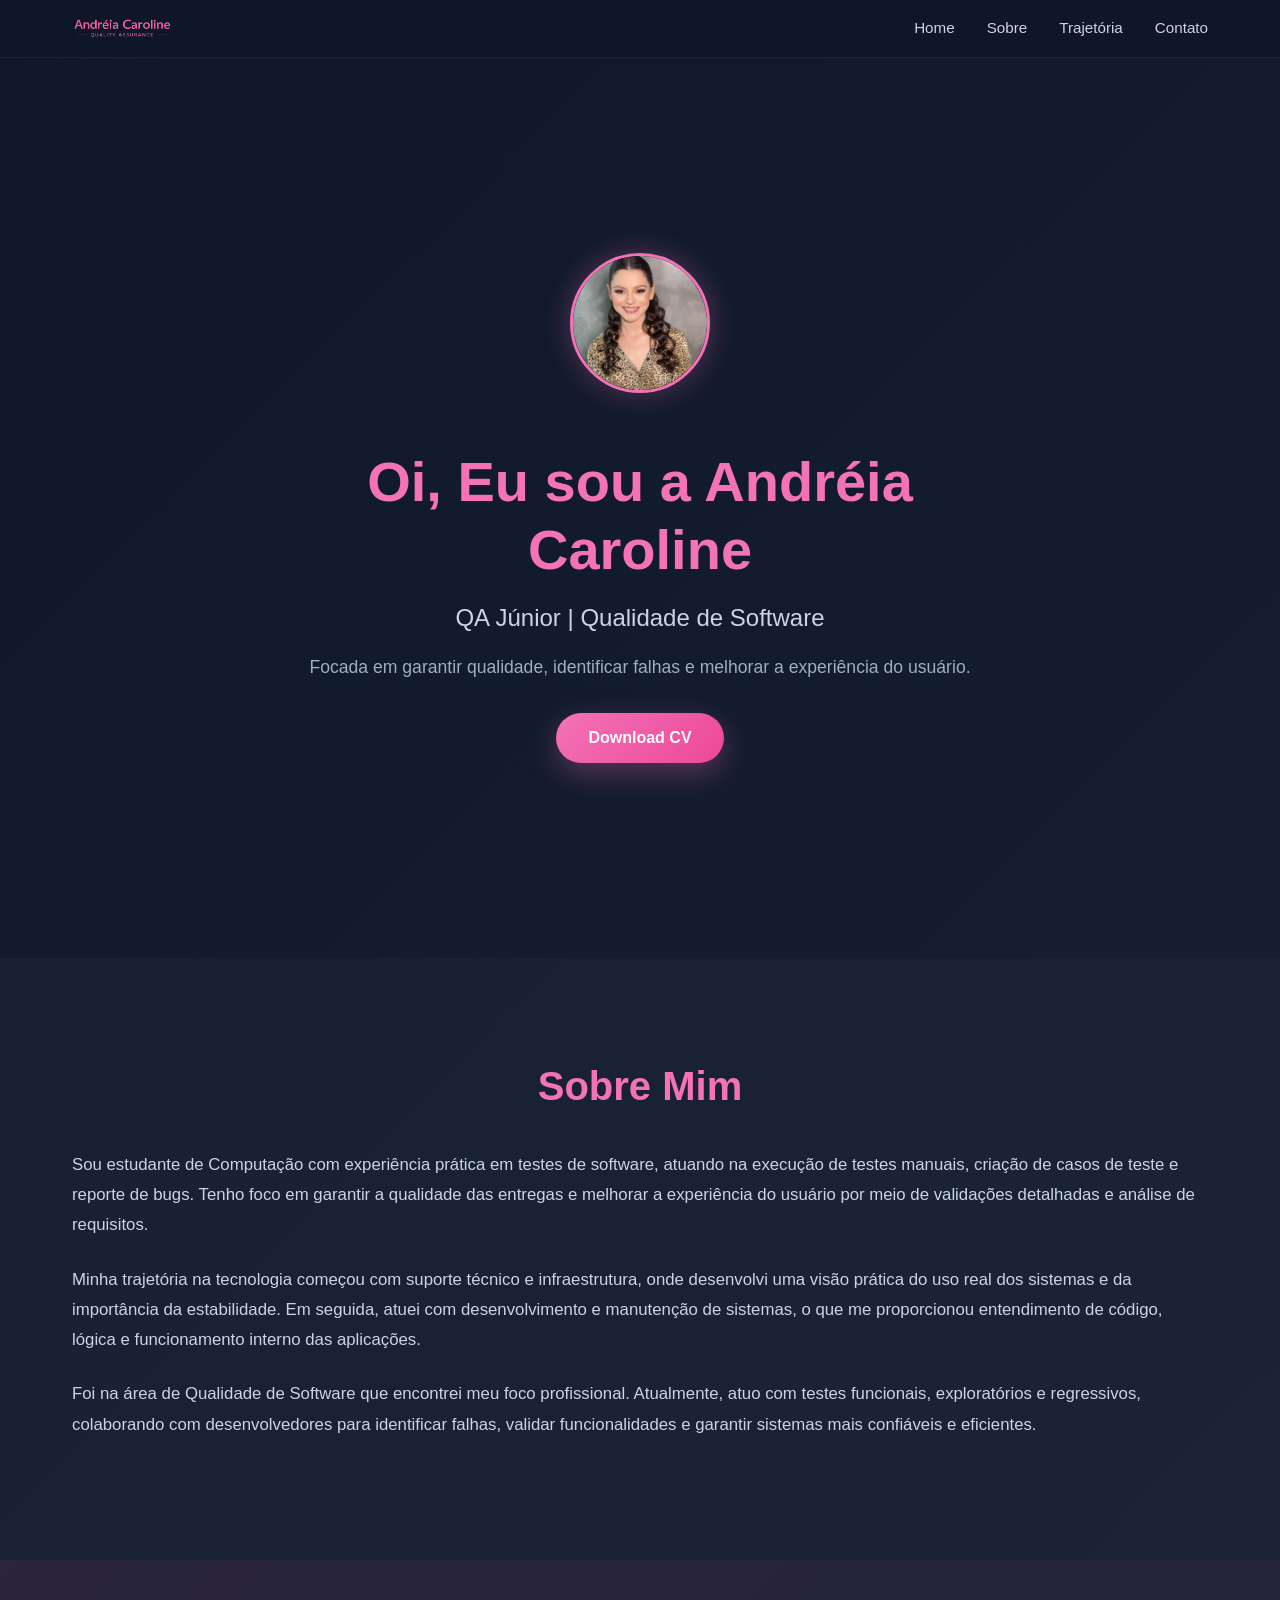
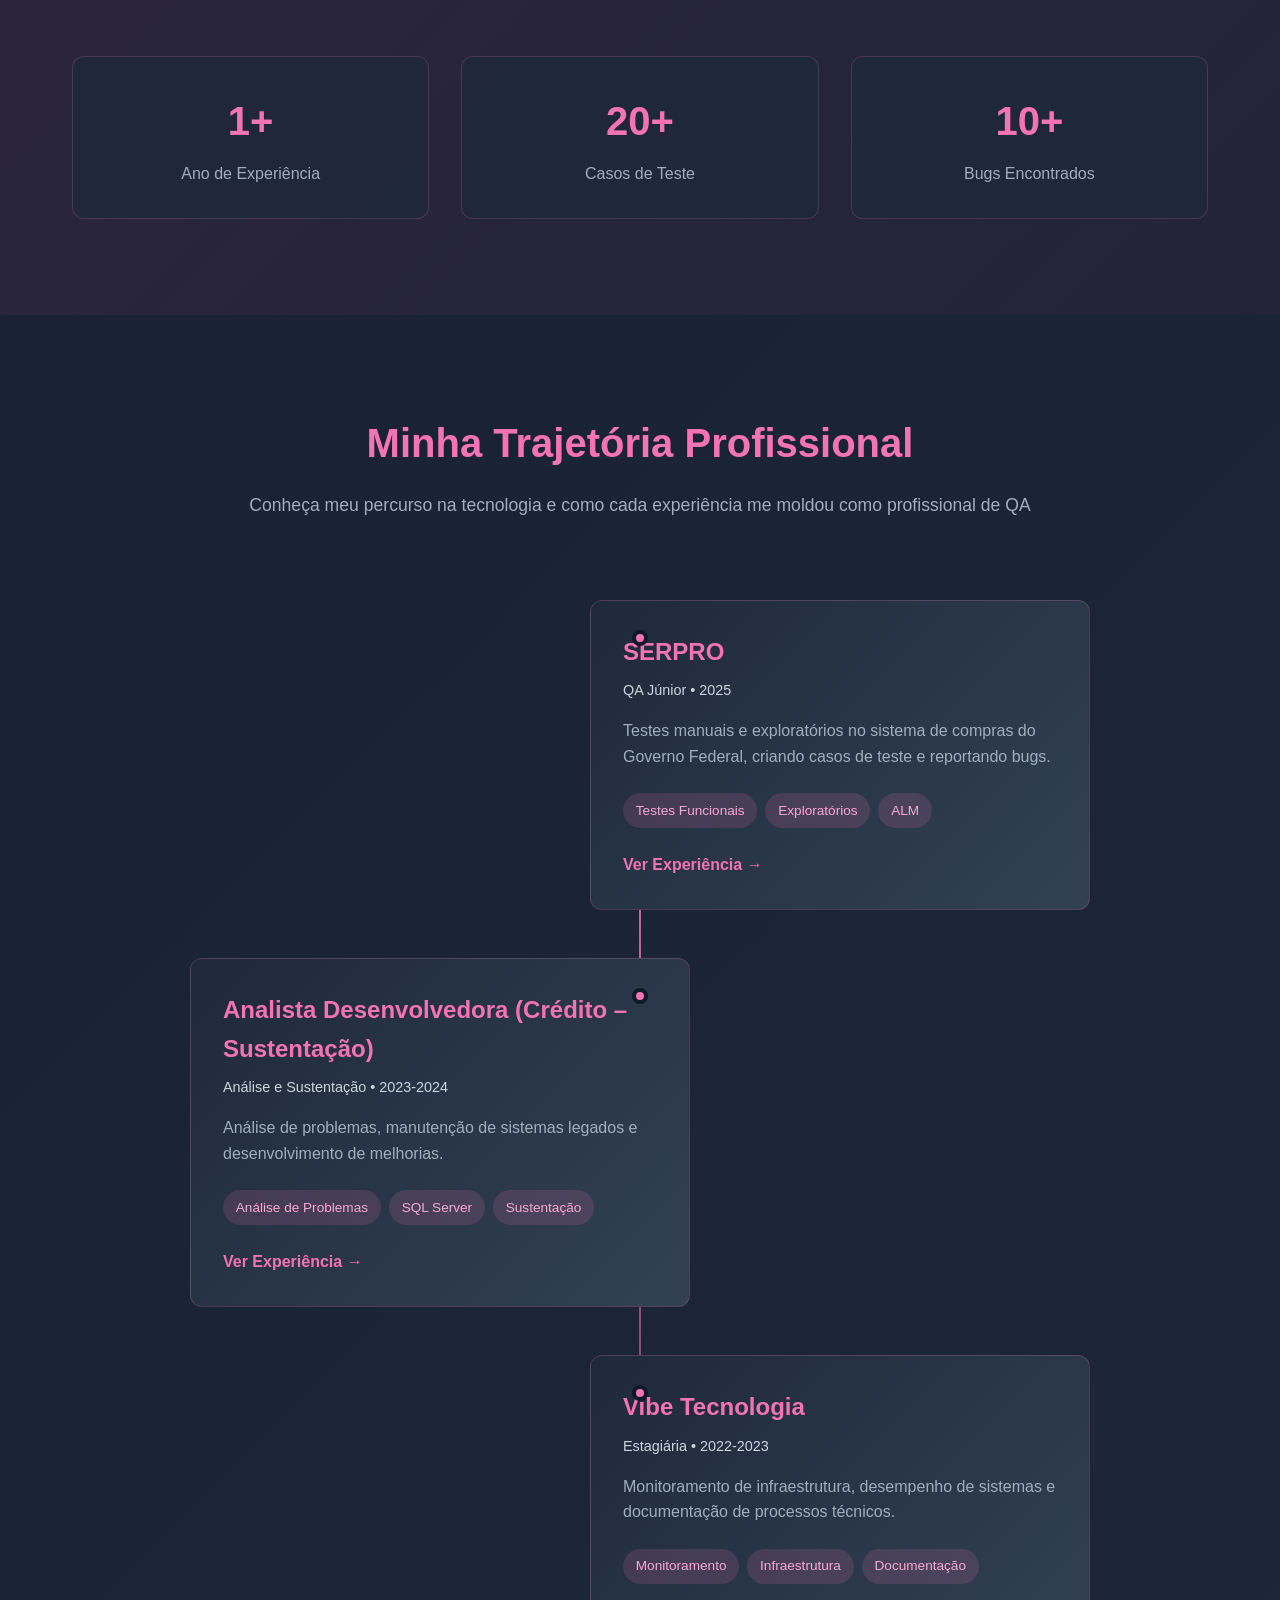
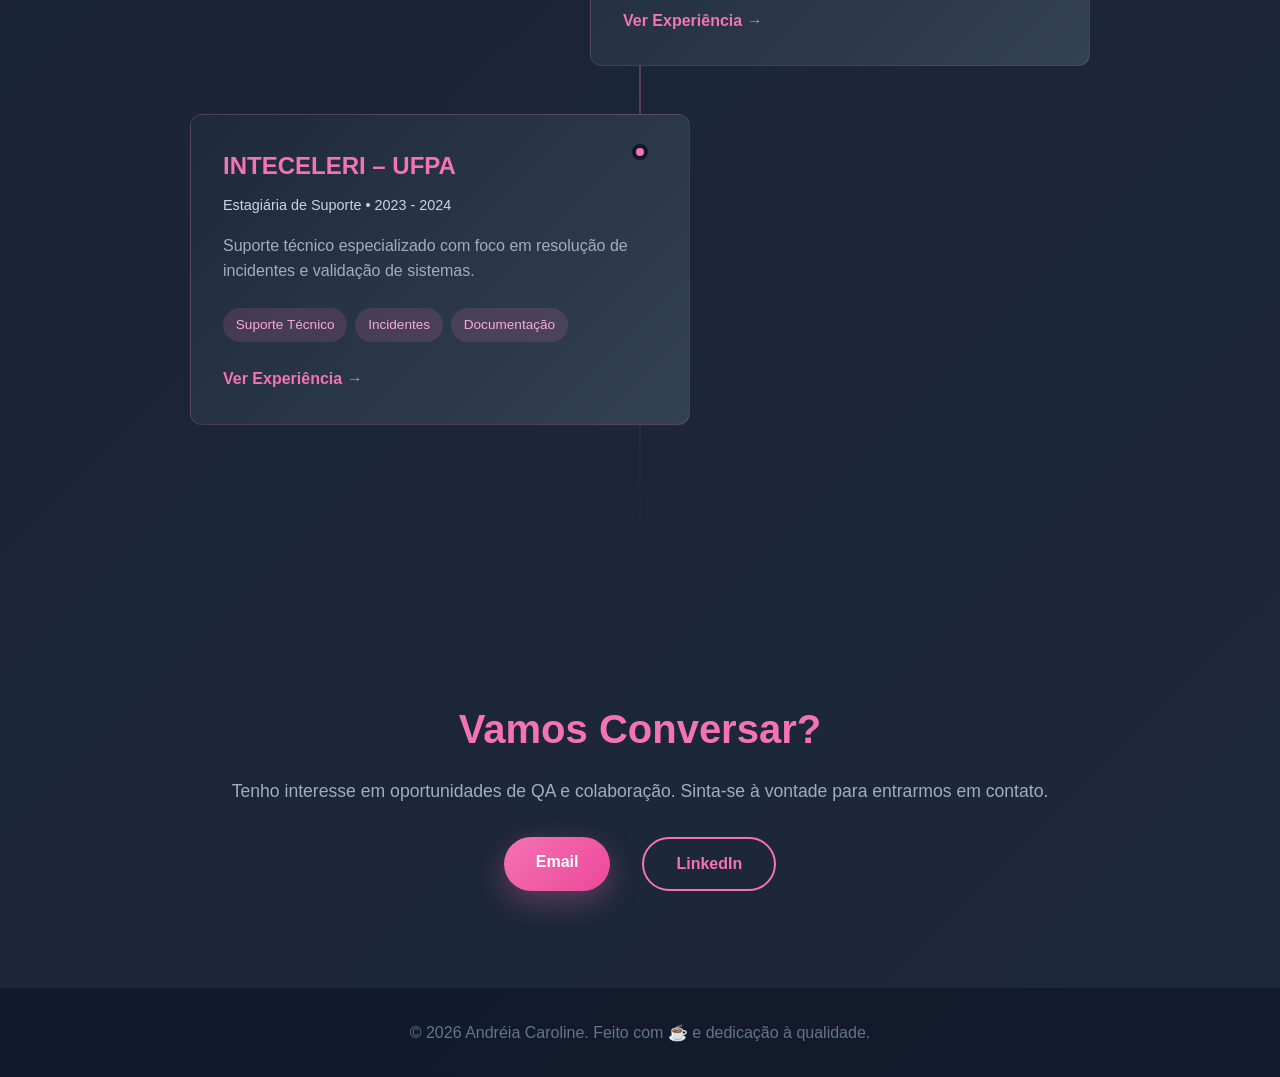
<file: index.html>
<!DOCTYPE html>
<html lang="pt-br">
<head>
  <meta charset="UTF-8">
  <title>Andréia Caroline | QA Júnior</title>
  <meta name="viewport" content="width=device-width, initial-scale=1.0">
  <link rel="stylesheet" href="css/style.css">
  <link rel="icon" type="image/png" href="assets/favicom.png">
</head>

<body>
  <nav class="navbar">
    <div class="nav-container">
      <a href="index.html" class="logo">
        <img src="assets/logo.png" alt="Logo Andréia Caroline" class="navbar-logo">
      </a>
      <div class="nav-links">
        <a href="index.html" class="nav-link">Home</a>
        <a href="#sobre" class="nav-link">Sobre</a>
        <a href="#trajetoria" class="nav-link">Trajetória</a>
        <a href="#contato" class="nav-link">Contato</a>
      </div>
    </div>
  </nav>

  <header class="hero">
    <div class="hero-content">
      <img src="assets/foto-perfil.jpeg" alt="Foto de Andréia" class="profile-pic">
      <h1>Oi, Eu sou a Andréia Caroline</h1>
      <h2>QA Júnior | Qualidade de Software</h2>
      <p class="descricao">
        Focada em garantir qualidade, identificar falhas e melhorar a experiência do usuário.
      </p>
      <a href="ANDRÉIA CAROLINE ASSUNÇÃO DA SILVA- curriculo-QA.pdf" target="_blank" class="btn-cv">
        Download CV
      </a>
    </div>
  </header>

  <section id="sobre" class="about">
    <div class="container">
      <h2>Sobre Mim</h2>
      <p>
        Sou estudante de Computação com experiência prática em testes de software, atuando na execução de testes manuais, criação de casos de teste e reporte de bugs. Tenho foco em garantir a qualidade das entregas e melhorar a experiência do usuário por meio de validações detalhadas e análise de requisitos.
      </p>
      <p>
        Minha trajetória na tecnologia começou com suporte técnico e infraestrutura, onde desenvolvi uma visão prática do uso real dos sistemas e da importância da estabilidade. Em seguida, atuei com desenvolvimento e manutenção de sistemas, o que me proporcionou entendimento de código, lógica e funcionamento interno das aplicações.
      </p>
      <p>
        Foi na área de Qualidade de Software que encontrei meu foco profissional. Atualmente, atuo com testes funcionais, exploratórios e regressivos, colaborando com desenvolvedores para identificar falhas, validar funcionalidades e garantir sistemas mais confiáveis e eficientes.
      </p>
    </div>
  </section>

  <section class="stats">
    <div class="container">
      <div class="stat">
        <h3>1+</h3>
        <p>Ano de Experiência</p>
      </div>
      <div class="stat">
        <h3>20+</h3>
        <p>Casos de Teste</p>
      </div>
      <div class="stat">
        <h3>10+</h3>
        <p>Bugs Encontrados</p>
      </div>
    </div>
  </section>

  <section class="trajectory" id="trajetoria">
    <div class="container">
      <h2>Minha Trajetória Profissional</h2>
      <p class="intro-text">Conheça meu percurso na tecnologia e como cada experiência me moldou como profissional de QA</p>
      
      <div class="timeline">
        <div class="timeline-item">
          <div class="timeline-marker"></div>
          <article class="experience-card">
            <h3>SERPRO</h3>
            <p class="experience-role">QA Júnior • 2025</p>
            <p class="experience-desc">Testes manuais e exploratórios no sistema de compras do Governo Federal, criando casos de teste e reportando bugs.</p>
            <ul class="experience-tags">
              <li>Testes Funcionais</li>
              <li>Exploratórios</li>
              <li>ALM</li>
            </ul>
            <a href="projeto-serpro.html" class="experience-link">Ver Experiência →</a>
          </article>
        </div>

        <div class="timeline-item">
          <div class="timeline-marker"></div>
          <article class="experience-card">
            <h3>Analista Desenvolvedora (Crédito – Sustentação)</h3>
            <p class="experience-role">Análise e Sustentação • 2023-2024</p>
            <p class="experience-desc">Análise de problemas, manutenção de sistemas legados e desenvolvimento de melhorias.</p>
            <ul class="experience-tags">
              <li>Análise de Problemas</li>
              <li>SQL Server</li>
              <li>Sustentação</li>
            </ul>
            <a href="experiencia-analista.html" class="experience-link">Ver Experiência →</a>
          </article>
        </div>

        <div class="timeline-item">
          <div class="timeline-marker"></div>
          <article class="experience-card">
            <h3>Vibe Tecnologia</h3>
            <p class="experience-role">Estagiária • 2022-2023</p>
            <p class="experience-desc">Monitoramento de infraestrutura, desempenho de sistemas e documentação de processos técnicos.</p>
            <ul class="experience-tags">
              <li>Monitoramento</li>
              <li>Infraestrutura</li>
              <li>Documentação</li>
            </ul>
            <a href="experiencia-vibe.html" class="experience-link">Ver Experiência →</a>
          </article>
        </div>

        <div class="timeline-item">
          <div class="timeline-marker"></div>
          <article class="experience-card">
            <h3>INTECELERI – UFPA</h3>
            <p class="experience-role">Estagiária de Suporte • 2023 - 2024</p>
            <p class="experience-desc">Suporte técnico especializado com foco em resolução de incidentes e validação de sistemas.</p>
            <ul class="experience-tags">
              <li>Suporte Técnico</li>
              <li>Incidentes</li>
              <li>Documentação</li>
            </ul>
            <a href="experiencia-inteceleri.html" class="experience-link">Ver Experiência →</a>
          </article>
        </div>
      </div>
    </div>
  </section>

  <section id="contato" class="contact">
    <div class="container">
      <h2>Vamos Conversar?</h2>
      <p>Tenho interesse em oportunidades de QA e colaboração. Sinta-se à vontade para entrarmos em contato.</p>
      
      <div class="contact-links">
        <a href="mailto:andreiacaroline07@hotmail.com" class="contact-btn email-btn">
          Email
        </a>
        <a href="https://www.linkedin.com/in/andreia-caroline-silva/" target="_blank" class="contact-btn linkedin-btn">
          LinkedIn
        </a>
      </div>
    </div>
  </section>

  <footer class="footer">
    <div class="container">
      <p>© 2026 Andréia Caroline. Feito com ☕ e dedicação à qualidade.</p>
    </div>
  </footer>

  <script src="js/script.js"></script>
</body>
</html>
</file>
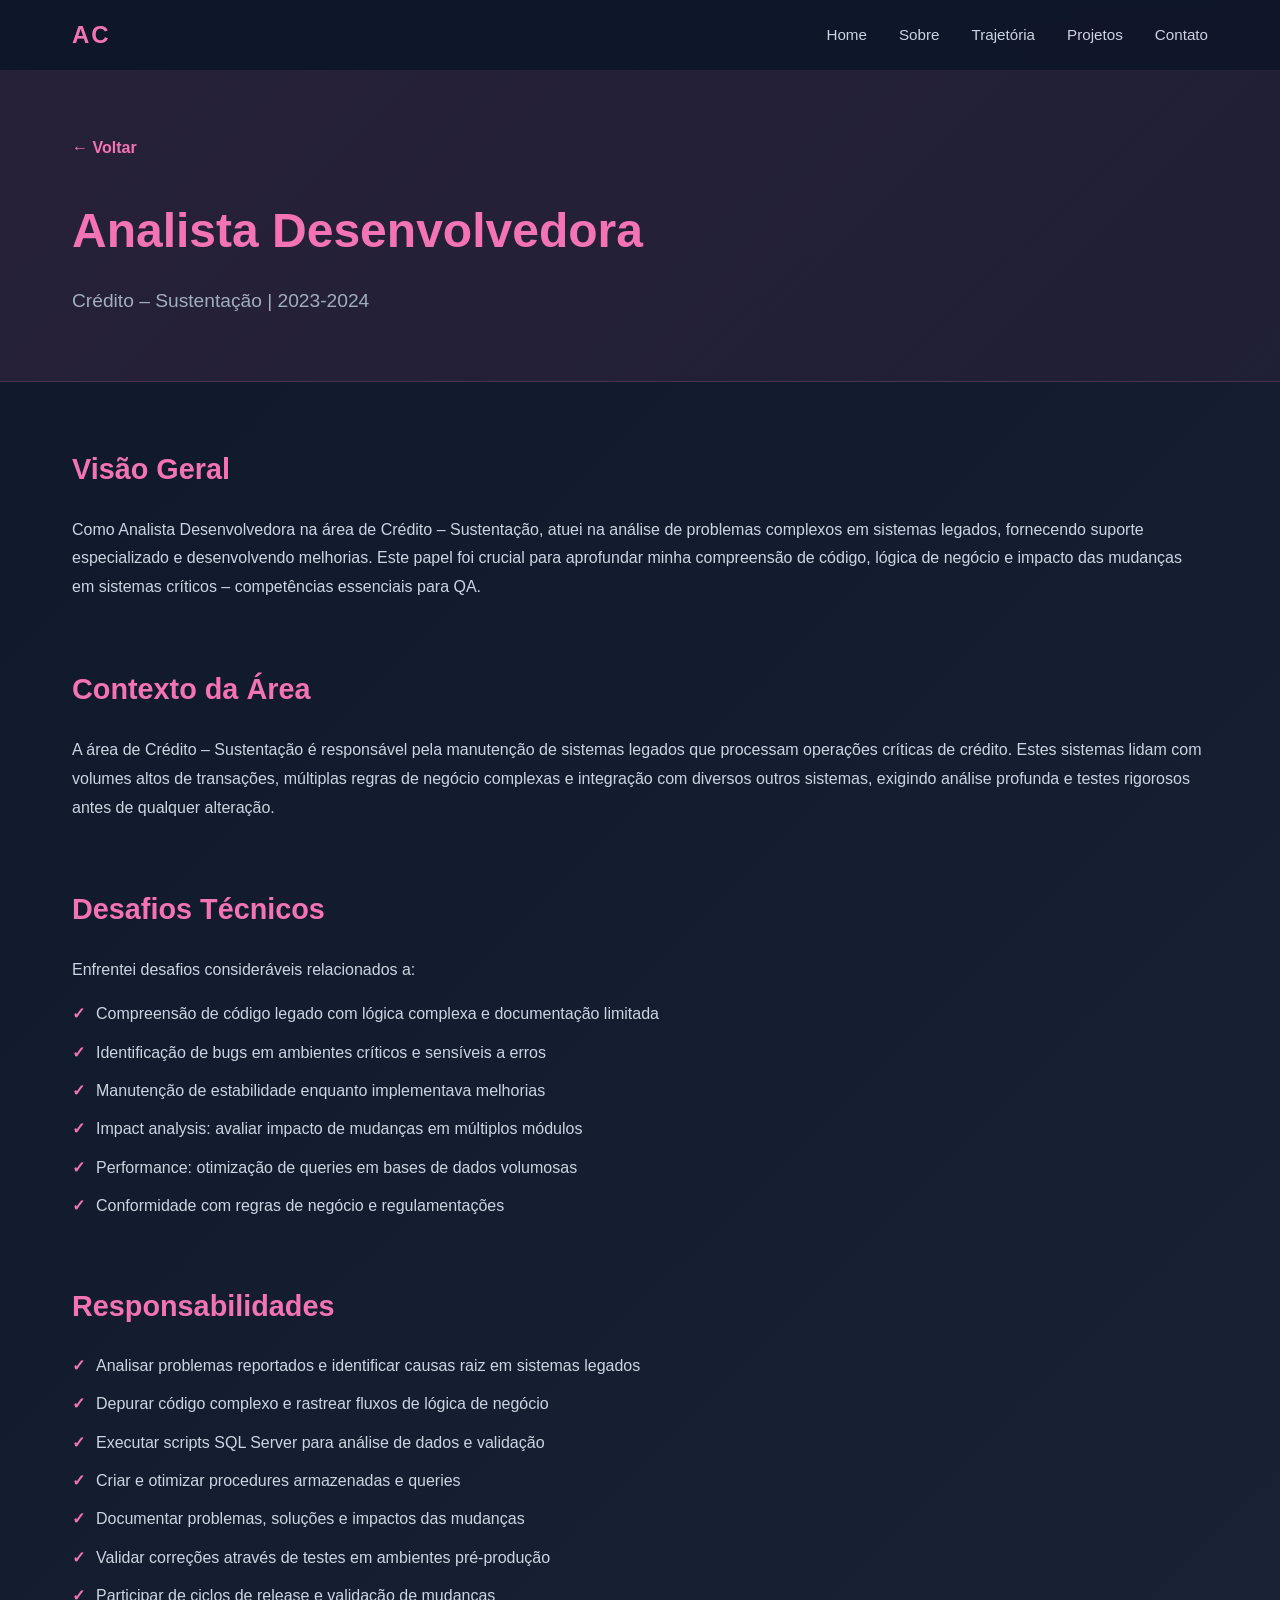
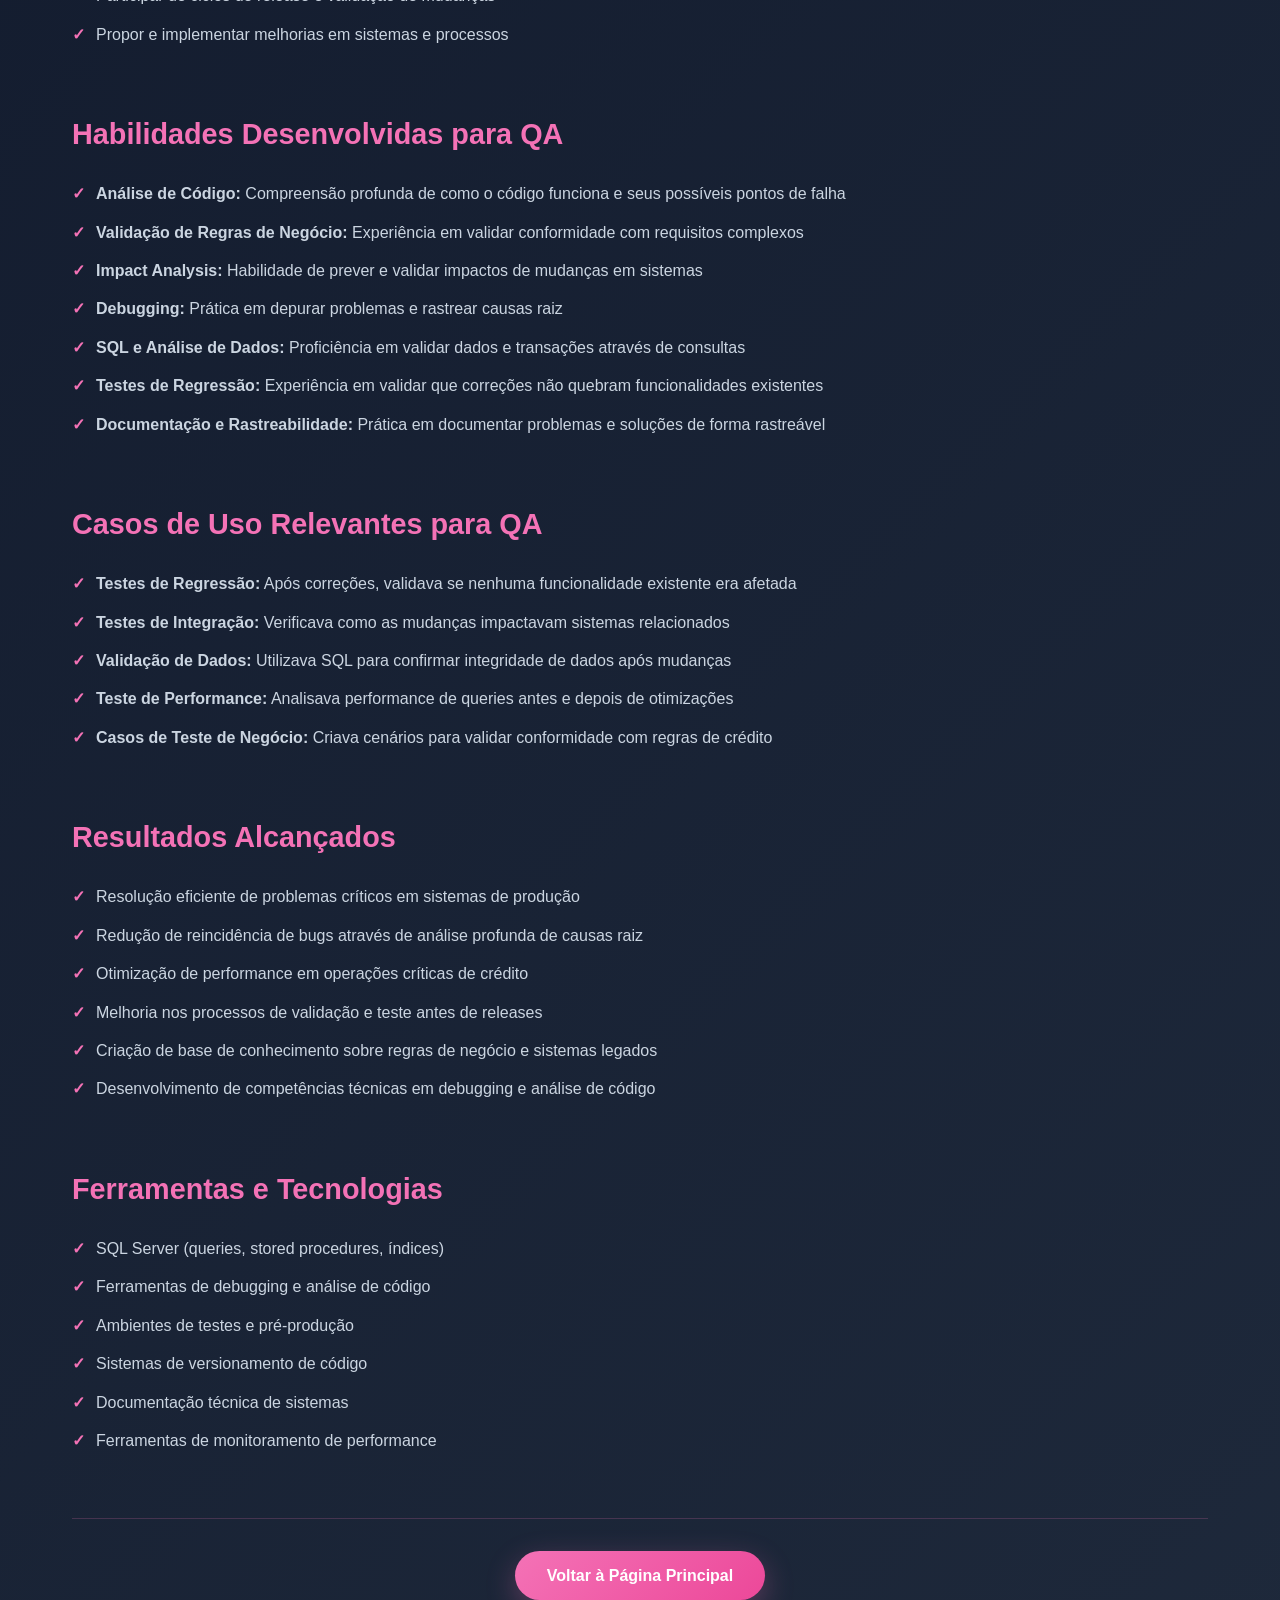
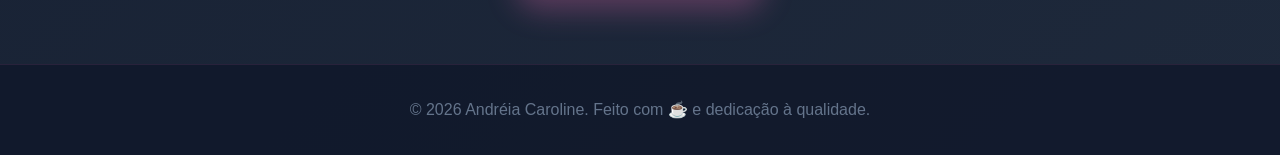
<file: experiencia-analista.html>
<!DOCTYPE html>
<html lang="pt-br">
<head>
  <meta charset="UTF-8">
  <title>Analista Desenvolvedora | Andréia Caroline - QA</title>
  <meta name="viewport" content="width=device-width, initial-scale=1.0">
  <link rel="stylesheet" href="css/style.css">
  <link rel="icon" type="image/png" href="assets/favicom.png">
</head>

<body>
  <nav class="navbar">
    <div class="nav-container">
      <a href="index.html" class="logo">AC</a>
      <div class="nav-links">
        <a href="index.html" class="nav-link">Home</a>
        <a href="index.html#sobre" class="nav-link">Sobre</a>
        <a href="index.html#trajetoria" class="nav-link">Trajetória</a>
        <a href="index.html#projetos" class="nav-link">Projetos</a>
        <a href="index.html#contato" class="nav-link">Contato</a>
      </div>
    </div>
  </nav>

  <div class="project-header">
    <div class="container">
      <a href="index.html" class="back-link">← Voltar</a>
      <h1>Analista Desenvolvedora</h1>
      <p>Crédito – Sustentação | 2023-2024</p>
    </div>
  </div>

  <div class="project-content">
    <div class="container">
      <div class="project-section">
        <h2>Visão Geral</h2>
        <p>
          Como Analista Desenvolvedora na área de Crédito – Sustentação, atuei na análise de problemas complexos em sistemas legados, fornecendo suporte especializado e desenvolvendo melhorias. Este papel foi crucial para aprofundar minha compreensão de código, lógica de negócio e impacto das mudanças em sistemas críticos – competências essenciais para QA.
        </p>
      </div>

      <div class="project-section">
        <h2>Contexto da Área</h2>
        <p>
          A área de Crédito – Sustentação é responsável pela manutenção de sistemas legados que processam operações críticas de crédito. Estes sistemas lidam com volumes altos de transações, múltiplas regras de negócio complexas e integração com diversos outros sistemas, exigindo análise profunda e testes rigorosos antes de qualquer alteração.
        </p>
      </div>

      <div class="project-section">
        <h2>Desafios Técnicos</h2>
        <p>
          Enfrentei desafios consideráveis relacionados a:
        </p>
        <ul>
          <li>Compreensão de código legado com lógica complexa e documentação limitada</li>
          <li>Identificação de bugs em ambientes críticos e sensíveis a erros</li>
          <li>Manutenção de estabilidade enquanto implementava melhorias</li>
          <li>Impact analysis: avaliar impacto de mudanças em múltiplos módulos</li>
          <li>Performance: otimização de queries em bases de dados volumosas</li>
          <li>Conformidade com regras de negócio e regulamentações</li>
        </ul>
      </div>

      <div class="project-section">
        <h2>Responsabilidades</h2>
        <ul>
          <li>Analisar problemas reportados e identificar causas raiz em sistemas legados</li>
          <li>Depurar código complexo e rastrear fluxos de lógica de negócio</li>
          <li>Executar scripts SQL Server para análise de dados e validação</li>
          <li>Criar e otimizar procedures armazenadas e queries</li>
          <li>Documentar problemas, soluções e impactos das mudanças</li>
          <li>Validar correções através de testes em ambientes pré-produção</li>
          <li>Participar de ciclos de release e validação de mudanças</li>
          <li>Propor e implementar melhorias em sistemas e processos</li>
        </ul>
      </div>

      <div class="project-section">
        <h2>Habilidades Desenvolvidas para QA</h2>
        <ul>
          <li><strong>Análise de Código:</strong> Compreensão profunda de como o código funciona e seus possíveis pontos de falha</li>
          <li><strong>Validação de Regras de Negócio:</strong> Experiência em validar conformidade com requisitos complexos</li>
          <li><strong>Impact Analysis:</strong> Habilidade de prever e validar impactos de mudanças em sistemas</li>
          <li><strong>Debugging:</strong> Prática em depurar problemas e rastrear causas raiz</li>
          <li><strong>SQL e Análise de Dados:</strong> Proficiência em validar dados e transações através de consultas</li>
          <li><strong>Testes de Regressão:</strong> Experiência em validar que correções não quebram funcionalidades existentes</li>
          <li><strong>Documentação e Rastreabilidade:</strong> Prática em documentar problemas e soluções de forma rastreável</li>
        </ul>
      </div>

      <div class="project-section">
        <h2>Casos de Uso Relevantes para QA</h2>
        <ul>
          <li><strong>Testes de Regressão:</strong> Após correções, validava se nenhuma funcionalidade existente era afetada</li>
          <li><strong>Testes de Integração:</strong> Verificava como as mudanças impactavam sistemas relacionados</li>
          <li><strong>Validação de Dados:</strong> Utilizava SQL para confirmar integridade de dados após mudanças</li>
          <li><strong>Teste de Performance:</strong> Analisava performance de queries antes e depois de otimizações</li>
          <li><strong>Casos de Teste de Negócio:</strong> Criava cenários para validar conformidade com regras de crédito</li>
        </ul>
      </div>

      <div class="project-section">
        <h2>Resultados Alcançados</h2>
        <ul>
          <li>Resolução eficiente de problemas críticos em sistemas de produção</li>
          <li>Redução de reincidência de bugs através de análise profunda de causas raiz</li>
          <li>Otimização de performance em operações críticas de crédito</li>
          <li>Melhoria nos processos de validação e teste antes de releases</li>
          <li>Criação de base de conhecimento sobre regras de negócio e sistemas legados</li>
          <li>Desenvolvimento de competências técnicas em debugging e análise de código</li>
        </ul>
      </div>

      <div class="project-section">
        <h2>Ferramentas e Tecnologias</h2>
        <ul>
          <li>SQL Server (queries, stored procedures, índices)</li>
          <li>Ferramentas de debugging e análise de código</li>
          <li>Ambientes de testes e pré-produção</li>
          <li>Sistemas de versionamento de código</li>
          <li>Documentação técnica de sistemas</li>
          <li>Ferramentas de monitoramento de performance</li>
        </ul>
      </div>

      <div style="text-align: center; margin-top: 4rem; padding-top: 2rem; border-top: 1px solid rgba(244, 114, 182, 0.2);">
        <a href="index.html" class="btn-cv">Voltar à Página Principal</a>
      </div>
    </div>
  </div>

  <footer class="footer">
    <div class="container">
      <p>© 2026 Andréia Caroline. Feito com ☕ e dedicação à qualidade.</p>
    </div>
  </footer>

  <script src="js/script.js"></script>
</body>
</html>
</file>
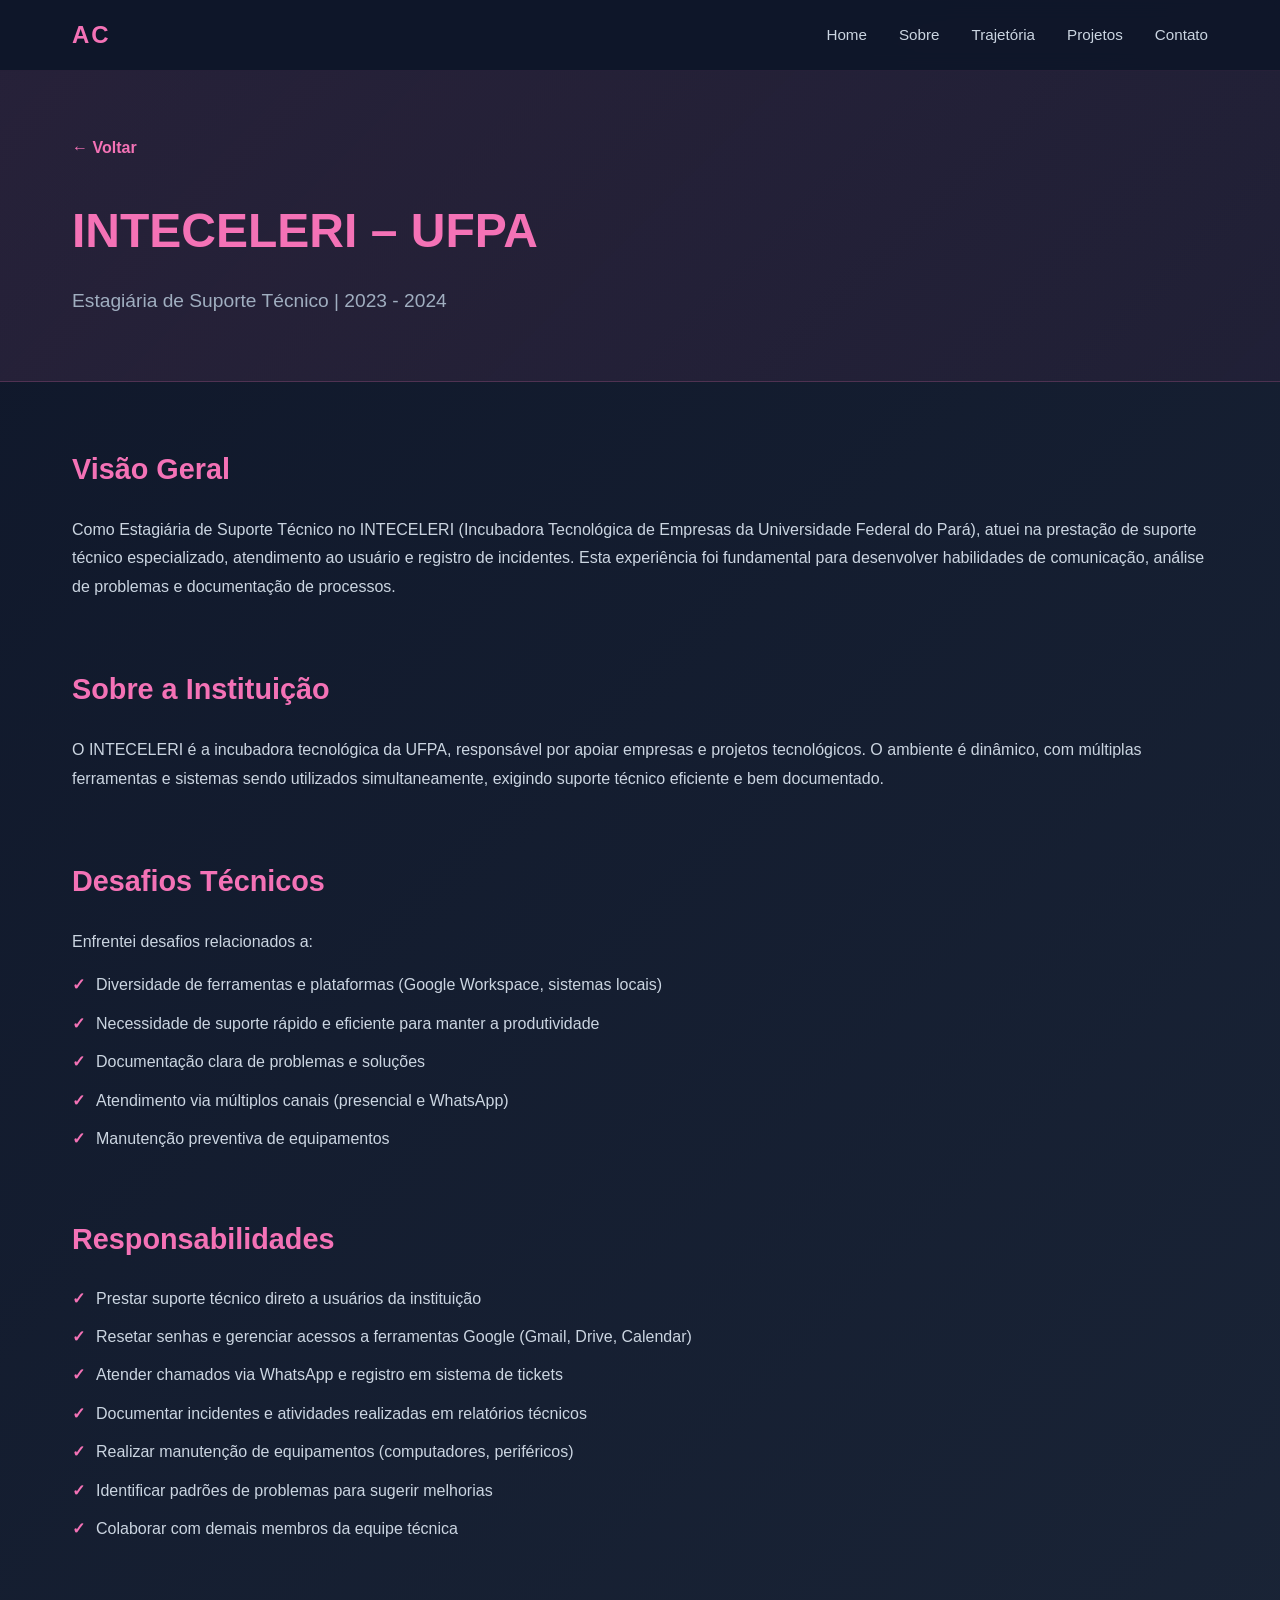
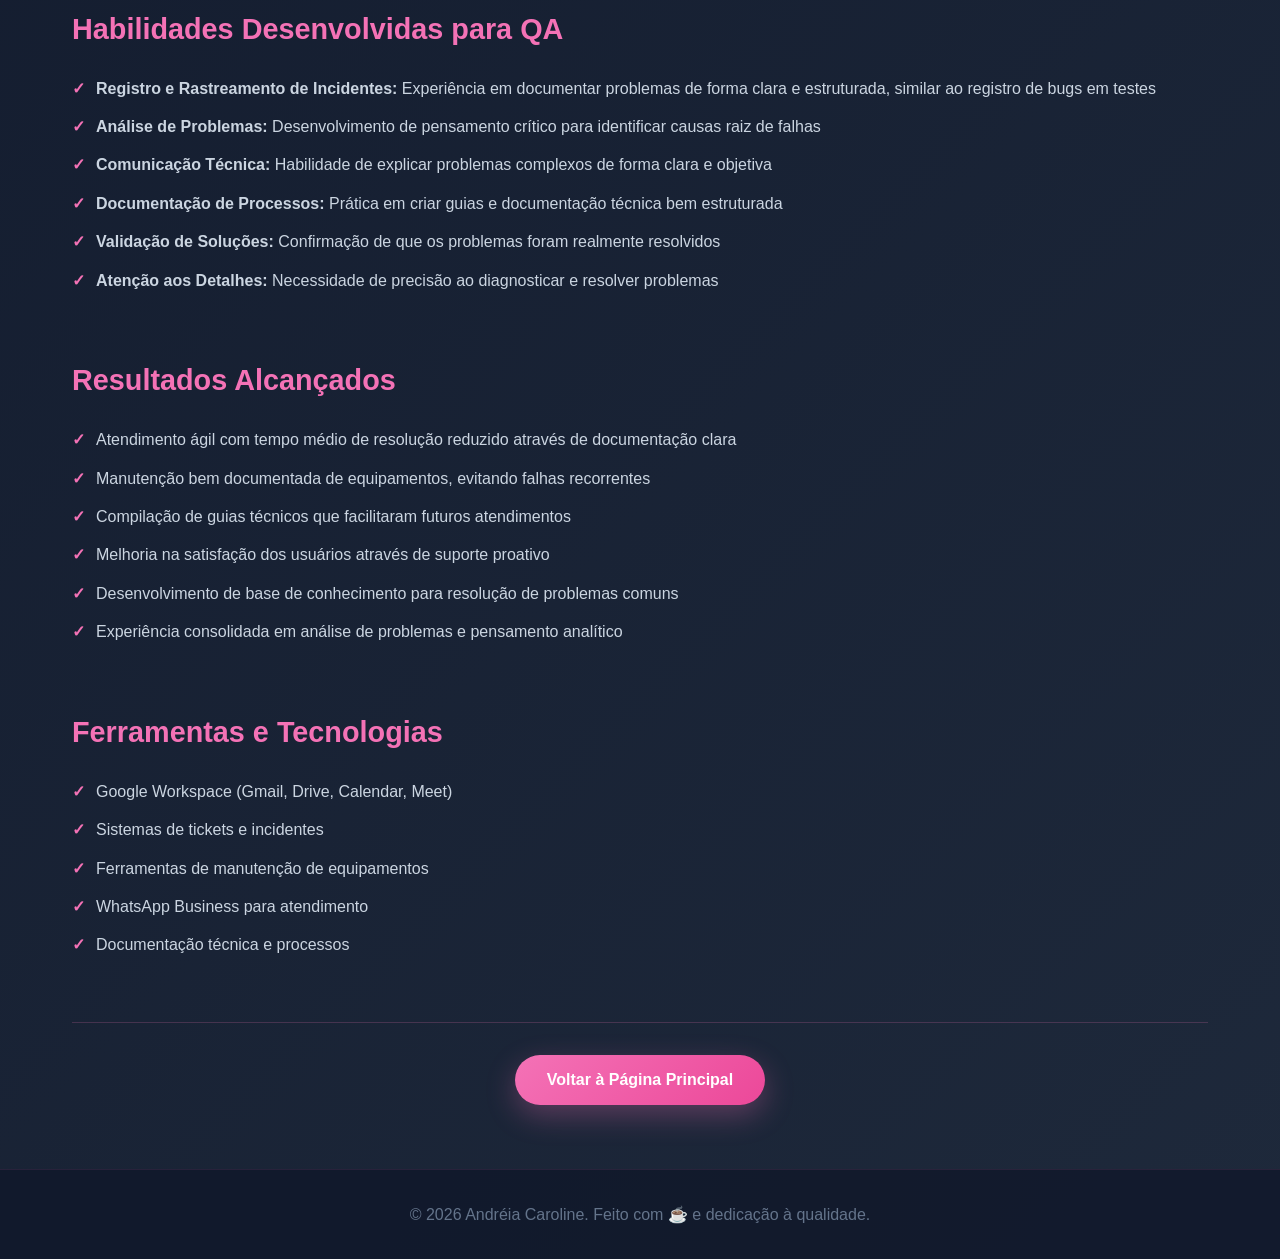
<file: experiencia-inteceleri.html>
<!DOCTYPE html>
<html lang="pt-br">
<head>
  <meta charset="UTF-8">
  <title>INTECELERI UFPA | Andréia Caroline - QA</title>
  <meta name="viewport" content="width=device-width, initial-scale=1.0">
  <link rel="stylesheet" href="css/style.css">
  <link rel="icon" type="image/png" href="assets/favicom.png">
</head>

<body>
  <nav class="navbar">
    <div class="nav-container">
      <a href="index.html" class="logo">AC</a>
      <div class="nav-links">
        <a href="index.html" class="nav-link">Home</a>
        <a href="index.html#sobre" class="nav-link">Sobre</a>
        <a href="index.html#trajetoria" class="nav-link">Trajetória</a>
        <a href="index.html#projetos" class="nav-link">Projetos</a>
        <a href="index.html#contato" class="nav-link">Contato</a>
      </div>
    </div>
  </nav>

  <div class="project-header">
    <div class="container">
      <a href="index.html" class="back-link">← Voltar</a>
      <h1>INTECELERI – UFPA</h1>
      <p>Estagiária de Suporte Técnico | 2023 - 2024</p>
    </div>
  </div>

  <div class="project-content">
    <div class="container">
      <div class="project-section">
        <h2>Visão Geral</h2>
        <p>
          Como Estagiária de Suporte Técnico no INTECELERI (Incubadora Tecnológica de Empresas da Universidade Federal do Pará), atuei na prestação de suporte técnico especializado, atendimento ao usuário e registro de incidentes. Esta experiência foi fundamental para desenvolver habilidades de comunicação, análise de problemas e documentação de processos.
        </p>
      </div>

      <div class="project-section">
        <h2>Sobre a Instituição</h2>
        <p>
          O INTECELERI é a incubadora tecnológica da UFPA, responsável por apoiar empresas e projetos tecnológicos. O ambiente é dinâmico, com múltiplas ferramentas e sistemas sendo utilizados simultaneamente, exigindo suporte técnico eficiente e bem documentado.
        </p>
      </div>

      <div class="project-section">
        <h2>Desafios Técnicos</h2>
        <p>
          Enfrentei desafios relacionados a:
        </p>
        <ul>
          <li>Diversidade de ferramentas e plataformas (Google Workspace, sistemas locais)</li>
          <li>Necessidade de suporte rápido e eficiente para manter a produtividade</li>
          <li>Documentação clara de problemas e soluções</li>
          <li>Atendimento via múltiplos canais (presencial e WhatsApp)</li>
          <li>Manutenção preventiva de equipamentos</li>
        </ul>
      </div>

      <div class="project-section">
        <h2>Responsabilidades</h2>
        <ul>
          <li>Prestar suporte técnico direto a usuários da instituição</li>
          <li>Resetar senhas e gerenciar acessos a ferramentas Google (Gmail, Drive, Calendar)</li>
          <li>Atender chamados via WhatsApp e registro em sistema de tickets</li>
          <li>Documentar incidentes e atividades realizadas em relatórios técnicos</li>
          <li>Realizar manutenção de equipamentos (computadores, periféricos)</li>
          <li>Identificar padrões de problemas para sugerir melhorias</li>
          <li>Colaborar com demais membros da equipe técnica</li>
        </ul>
      </div>

      <div class="project-section">
        <h2>Habilidades Desenvolvidas para QA</h2>
        <ul>
          <li><strong>Registro e Rastreamento de Incidentes:</strong> Experiência em documentar problemas de forma clara e estruturada, similar ao registro de bugs em testes</li>
          <li><strong>Análise de Problemas:</strong> Desenvolvimento de pensamento crítico para identificar causas raiz de falhas</li>
          <li><strong>Comunicação Técnica:</strong> Habilidade de explicar problemas complexos de forma clara e objetiva</li>
          <li><strong>Documentação de Processos:</strong> Prática em criar guias e documentação técnica bem estruturada</li>
          <li><strong>Validação de Soluções:</strong> Confirmação de que os problemas foram realmente resolvidos</li>
          <li><strong>Atenção aos Detalhes:</strong> Necessidade de precisão ao diagnosticar e resolver problemas</li>
        </ul>
      </div>

      <div class="project-section">
        <h2>Resultados Alcançados</h2>
        <ul>
          <li>Atendimento ágil com tempo médio de resolução reduzido através de documentação clara</li>
          <li>Manutenção bem documentada de equipamentos, evitando falhas recorrentes</li>
          <li>Compilação de guias técnicos que facilitaram futuros atendimentos</li>
          <li>Melhoria na satisfação dos usuários através de suporte proativo</li>
          <li>Desenvolvimento de base de conhecimento para resolução de problemas comuns</li>
          <li>Experiência consolidada em análise de problemas e pensamento analítico</li>
        </ul>
      </div>

      <div class="project-section">
        <h2>Ferramentas e Tecnologias</h2>
        <ul>
          <li>Google Workspace (Gmail, Drive, Calendar, Meet)</li>
          <li>Sistemas de tickets e incidentes</li>
          <li>Ferramentas de manutenção de equipamentos</li>
          <li>WhatsApp Business para atendimento</li>
          <li>Documentação técnica e processos</li>
        </ul>
      </div>

      <div style="text-align: center; margin-top: 4rem; padding-top: 2rem; border-top: 1px solid rgba(244, 114, 182, 0.2);">
        <a href="index.html" class="btn-cv">Voltar à Página Principal</a>
      </div>
    </div>
  </div>

  <footer class="footer">
    <div class="container">
      <p>© 2026 Andréia Caroline. Feito com ☕ e dedicação à qualidade.</p>
    </div>
  </footer>

  <script src="js/script.js"></script>
</body>
</html>
</file>
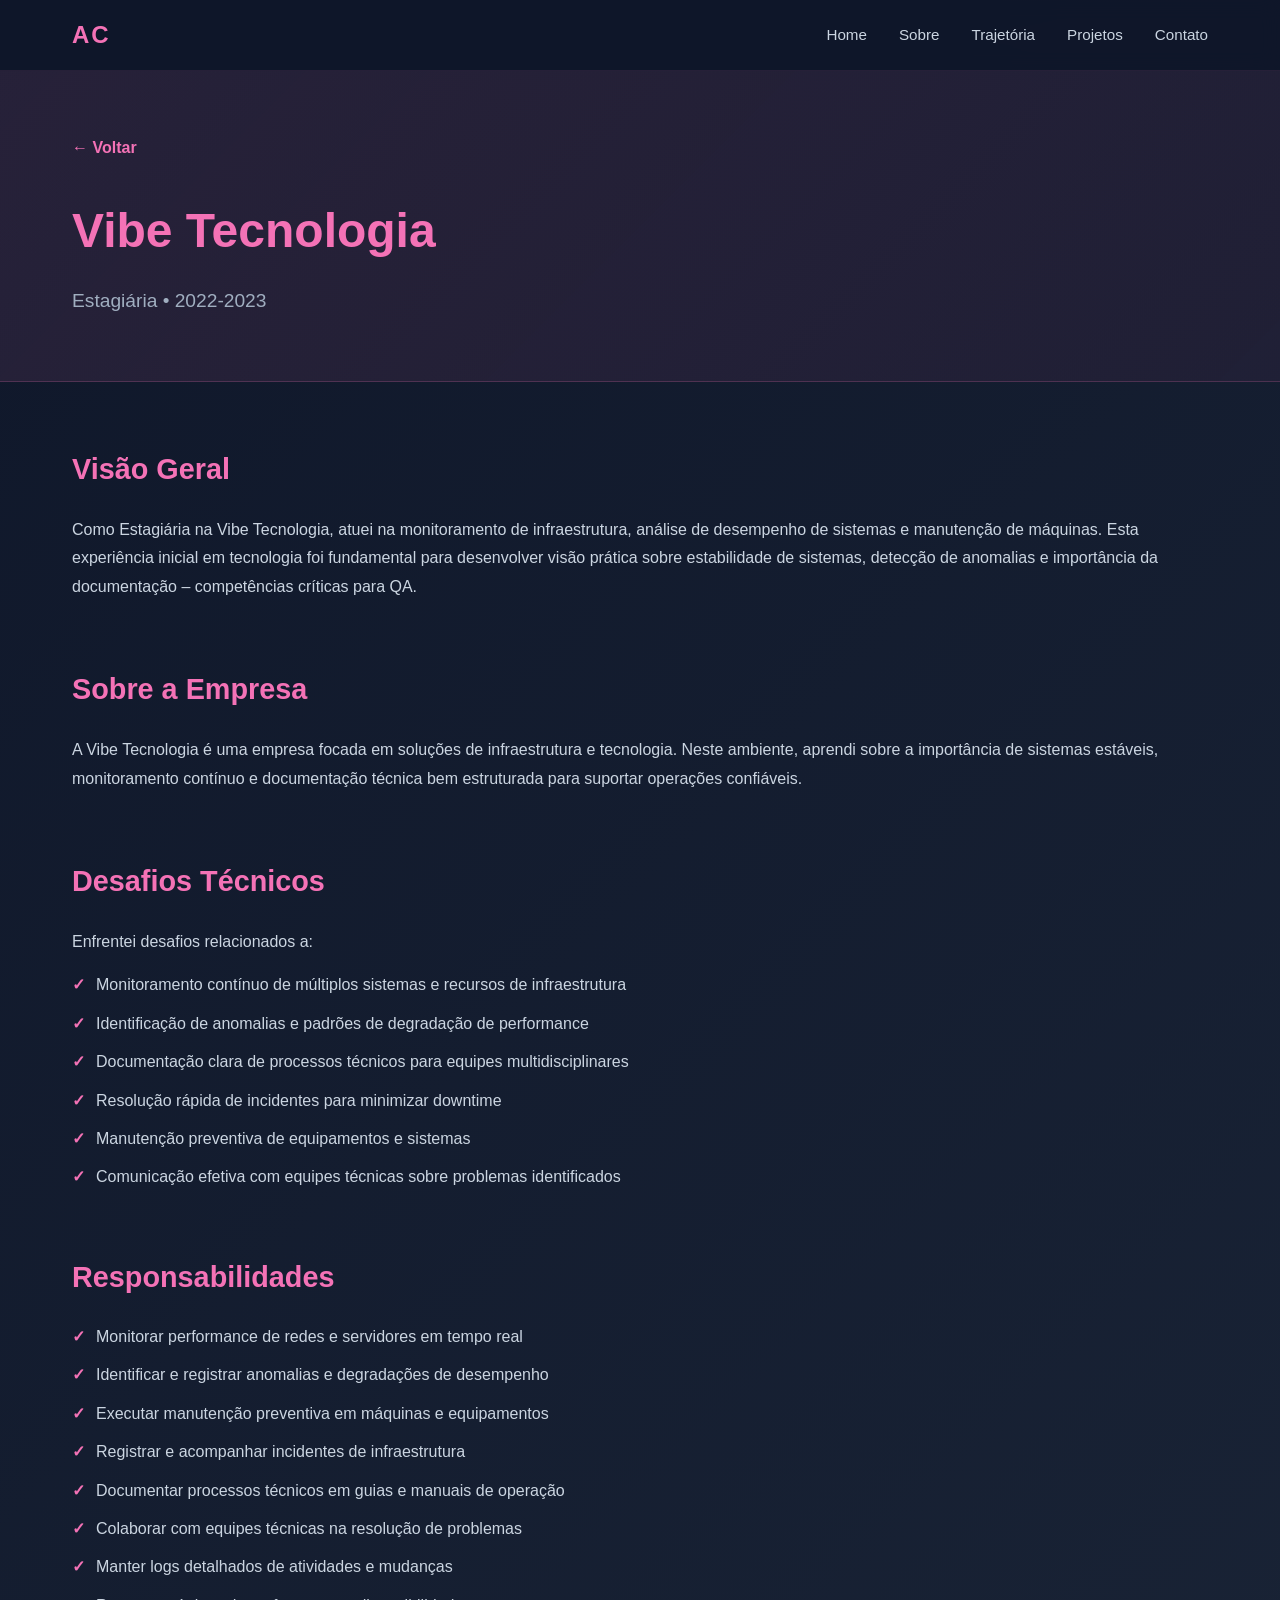
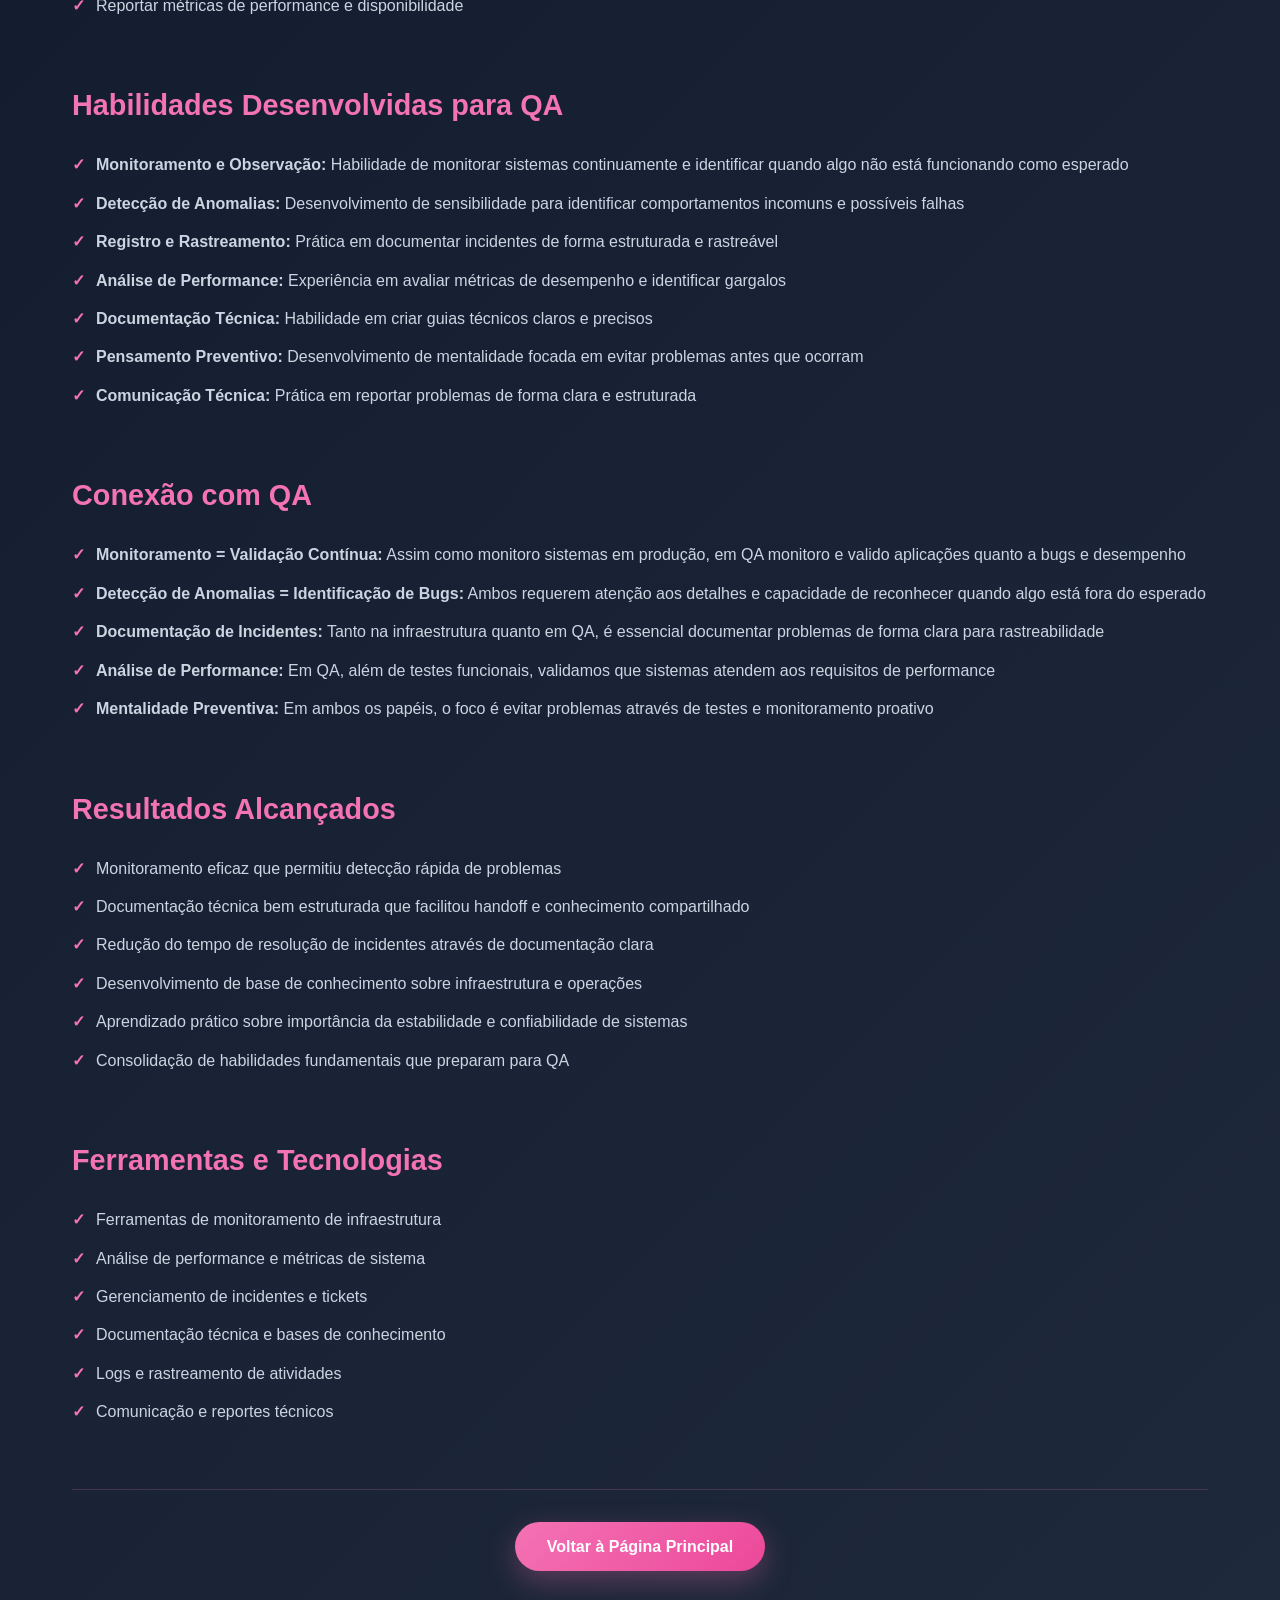
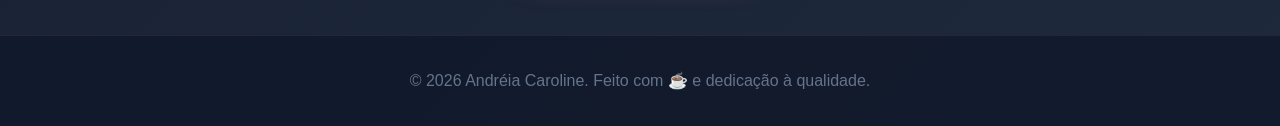
<file: experiencia-vibe.html>
<!DOCTYPE html>
<html lang="pt-br">
<head>
  <meta charset="UTF-8">
  <title>Vibe Tecnologia | Andréia Caroline - QA</title>
  <meta name="viewport" content="width=device-width, initial-scale=1.0">
  <link rel="stylesheet" href="css/style.css">
  <link rel="icon" type="image/png" href="assets/favicom.png">
</head>

<body>
  <nav class="navbar">
    <div class="nav-container">
      <a href="index.html" class="logo">AC</a>
      <div class="nav-links">
        <a href="index.html" class="nav-link">Home</a>
        <a href="index.html#sobre" class="nav-link">Sobre</a>
        <a href="index.html#trajetoria" class="nav-link">Trajetória</a>
        <a href="index.html#projetos" class="nav-link">Projetos</a>
        <a href="index.html#contato" class="nav-link">Contato</a>
      </div>
    </div>
  </nav>

  <div class="project-header">
    <div class="container">
      <a href="index.html" class="back-link">← Voltar</a>
      <h1>Vibe Tecnologia</h1>
      <p>Estagiária • 2022-2023</p>
    </div>
  </div>

  <div class="project-content">
    <div class="container">
      <div class="project-section">
        <h2>Visão Geral</h2>
        <p>
          Como Estagiária na Vibe Tecnologia, atuei na monitoramento de infraestrutura, análise de desempenho de sistemas e manutenção de máquinas. Esta experiência inicial em tecnologia foi fundamental para desenvolver visão prática sobre estabilidade de sistemas, detecção de anomalias e importância da documentação – competências críticas para QA.
        </p>
      </div>

      <div class="project-section">
        <h2>Sobre a Empresa</h2>
        <p>
          A Vibe Tecnologia é uma empresa focada em soluções de infraestrutura e tecnologia. Neste ambiente, aprendi sobre a importância de sistemas estáveis, monitoramento contínuo e documentação técnica bem estruturada para suportar operações confiáveis.
        </p>
      </div>

      <div class="project-section">
        <h2>Desafios Técnicos</h2>
        <p>
          Enfrentei desafios relacionados a:
        </p>
        <ul>
          <li>Monitoramento contínuo de múltiplos sistemas e recursos de infraestrutura</li>
          <li>Identificação de anomalias e padrões de degradação de performance</li>
          <li>Documentação clara de processos técnicos para equipes multidisciplinares</li>
          <li>Resolução rápida de incidentes para minimizar downtime</li>
          <li>Manutenção preventiva de equipamentos e sistemas</li>
          <li>Comunicação efetiva com equipes técnicas sobre problemas identificados</li>
        </ul>
      </div>

      <div class="project-section">
        <h2>Responsabilidades</h2>
        <ul>
          <li>Monitorar performance de redes e servidores em tempo real</li>
          <li>Identificar e registrar anomalias e degradações de desempenho</li>
          <li>Executar manutenção preventiva em máquinas e equipamentos</li>
          <li>Registrar e acompanhar incidentes de infraestrutura</li>
          <li>Documentar processos técnicos em guias e manuais de operação</li>
          <li>Colaborar com equipes técnicas na resolução de problemas</li>
          <li>Manter logs detalhados de atividades e mudanças</li>
          <li>Reportar métricas de performance e disponibilidade</li>
        </ul>
      </div>

      <div class="project-section">
        <h2>Habilidades Desenvolvidas para QA</h2>
        <ul>
          <li><strong>Monitoramento e Observação:</strong> Habilidade de monitorar sistemas continuamente e identificar quando algo não está funcionando como esperado</li>
          <li><strong>Detecção de Anomalias:</strong> Desenvolvimento de sensibilidade para identificar comportamentos incomuns e possíveis falhas</li>
          <li><strong>Registro e Rastreamento:</strong> Prática em documentar incidentes de forma estruturada e rastreável</li>
          <li><strong>Análise de Performance:</strong> Experiência em avaliar métricas de desempenho e identificar gargalos</li>
          <li><strong>Documentação Técnica:</strong> Habilidade em criar guias técnicos claros e precisos</li>
          <li><strong>Pensamento Preventivo:</strong> Desenvolvimento de mentalidade focada em evitar problemas antes que ocorram</li>
          <li><strong>Comunicação Técnica:</strong> Prática em reportar problemas de forma clara e estruturada</li>
        </ul>
      </div>

      <div class="project-section">
        <h2>Conexão com QA</h2>
        <ul>
          <li><strong>Monitoramento = Validação Contínua:</strong> Assim como monitoro sistemas em produção, em QA monitoro e valido aplicações quanto a bugs e desempenho</li>
          <li><strong>Detecção de Anomalias = Identificação de Bugs:</strong> Ambos requerem atenção aos detalhes e capacidade de reconhecer quando algo está fora do esperado</li>
          <li><strong>Documentação de Incidentes:</strong> Tanto na infraestrutura quanto em QA, é essencial documentar problemas de forma clara para rastreabilidade</li>
          <li><strong>Análise de Performance:</strong> Em QA, além de testes funcionais, validamos que sistemas atendem aos requisitos de performance</li>
          <li><strong>Mentalidade Preventiva:</strong> Em ambos os papéis, o foco é evitar problemas através de testes e monitoramento proativo</li>
        </ul>
      </div>

      <div class="project-section">
        <h2>Resultados Alcançados</h2>
        <ul>
          <li>Monitoramento eficaz que permitiu detecção rápida de problemas</li>
          <li>Documentação técnica bem estruturada que facilitou handoff e conhecimento compartilhado</li>
          <li>Redução do tempo de resolução de incidentes através de documentação clara</li>
          <li>Desenvolvimento de base de conhecimento sobre infraestrutura e operações</li>
          <li>Aprendizado prático sobre importância da estabilidade e confiabilidade de sistemas</li>
          <li>Consolidação de habilidades fundamentais que preparam para QA</li>
        </ul>
      </div>

      <div class="project-section">
        <h2>Ferramentas e Tecnologias</h2>
        <ul>
          <li>Ferramentas de monitoramento de infraestrutura</li>
          <li>Análise de performance e métricas de sistema</li>
          <li>Gerenciamento de incidentes e tickets</li>
          <li>Documentação técnica e bases de conhecimento</li>
          <li>Logs e rastreamento de atividades</li>
          <li>Comunicação e reportes técnicos</li>
        </ul>
      </div>

      <div style="text-align: center; margin-top: 4rem; padding-top: 2rem; border-top: 1px solid rgba(244, 114, 182, 0.2);">
        <a href="index.html" class="btn-cv">Voltar à Página Principal</a>
      </div>
    </div>
  </div>

  <footer class="footer">
    <div class="container">
      <p>© 2026 Andréia Caroline. Feito com ☕ e dedicação à qualidade.</p>
    </div>
  </footer>

  <script src="js/script.js"></script>
</body>
</html>
</file>
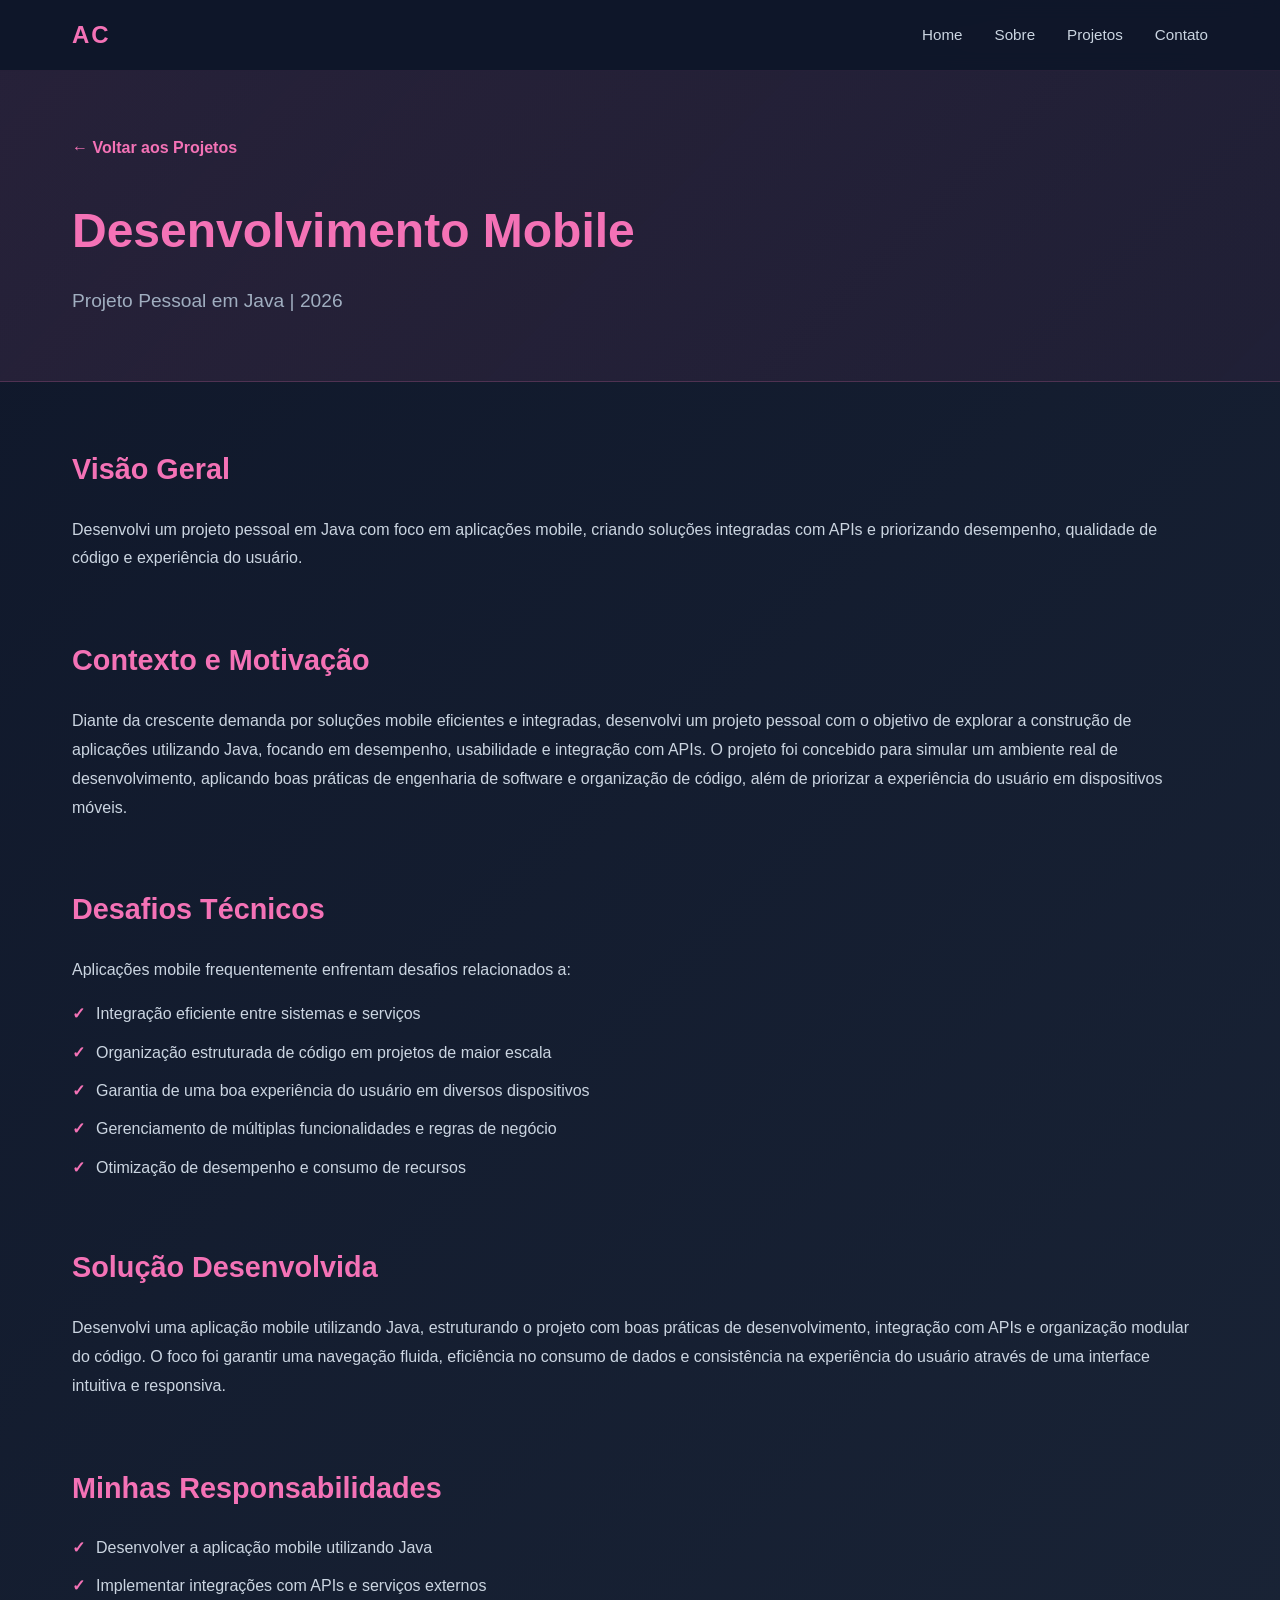
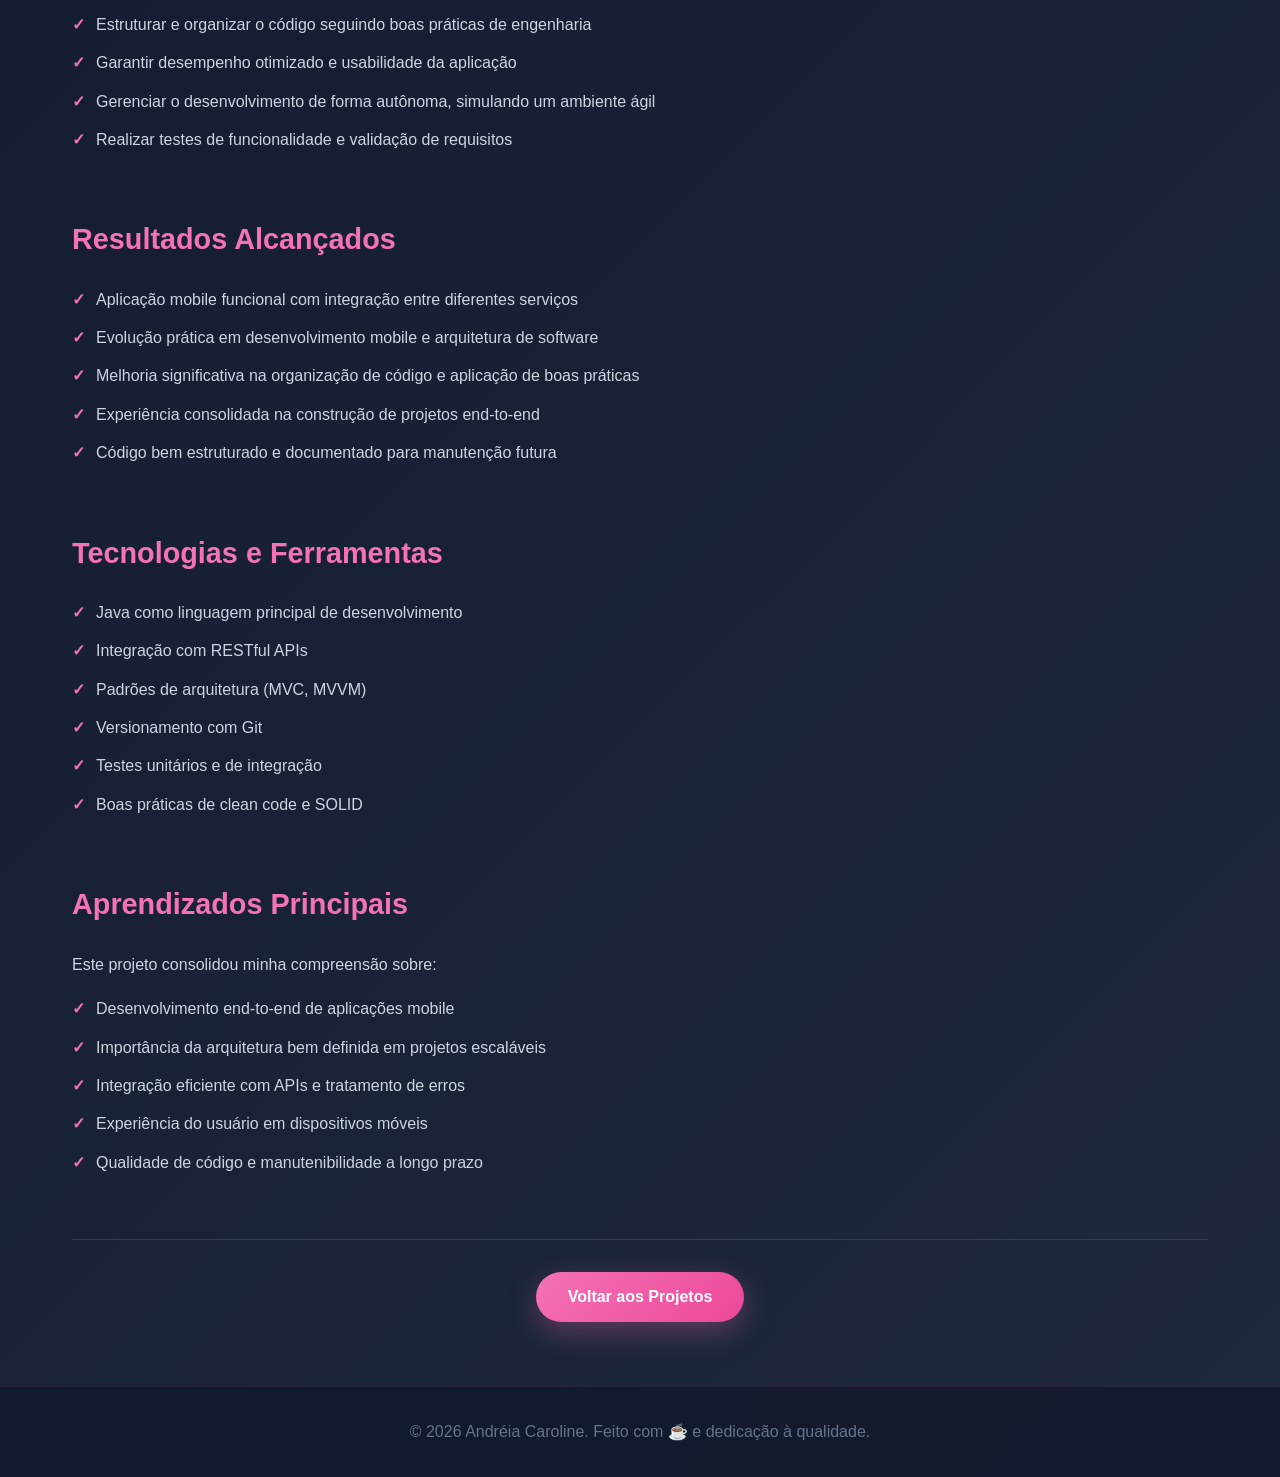
<file: projeto-mobile.html>
<!DOCTYPE html>
<html lang="pt-br">
<head>
  <meta charset="UTF-8">
  <title>Desenvolvimento Mobile | Andréia Caroline - QA</title>
  <meta name="viewport" content="width=device-width, initial-scale=1.0">
  <link rel="stylesheet" href="css/style.css">
  <link rel="icon" type="image/png" href="assets/favicom.png">
</head>

<body>
  <nav class="navbar">
    <div class="nav-container">
      <a href="index.html" class="logo">AC</a>
      <div class="nav-links">
        <a href="index.html" class="nav-link">Home</a>
        <a href="index.html#sobre" class="nav-link">Sobre</a>
        <a href="index.html#projetos" class="nav-link">Projetos</a>
        <a href="index.html#contato" class="nav-link">Contato</a>
      </div>
    </div>
  </nav>

  <div class="project-header">
    <div class="container">
      <a href="index.html#projetos" class="back-link">← Voltar aos Projetos</a>
      <h1>Desenvolvimento Mobile</h1>
      <p>Projeto Pessoal em Java | 2026</p>
    </div>
  </div>

  <div class="project-content">
    <div class="container">
      <div class="project-section">
        <h2>Visão Geral</h2>
        <p>
          Desenvolvi um projeto pessoal em Java com foco em aplicações mobile, criando soluções integradas com APIs e priorizando desempenho, qualidade de código e experiência do usuário.
        </p>
      </div>

      <div class="project-section">
        <h2>Contexto e Motivação</h2>
        <p>
          Diante da crescente demanda por soluções mobile eficientes e integradas, desenvolvi um projeto pessoal com o objetivo de explorar a construção de aplicações utilizando Java, focando em desempenho, usabilidade e integração com APIs. O projeto foi concebido para simular um ambiente real de desenvolvimento, aplicando boas práticas de engenharia de software e organização de código, além de priorizar a experiência do usuário em dispositivos móveis.
        </p>
      </div>

      <div class="project-section">
        <h2>Desafios Técnicos</h2>
        <p>
          Aplicações mobile frequentemente enfrentam desafios relacionados a:
        </p>
        <ul>
          <li>Integração eficiente entre sistemas e serviços</li>
          <li>Organização estruturada de código em projetos de maior escala</li>
          <li>Garantia de uma boa experiência do usuário em diversos dispositivos</li>
          <li>Gerenciamento de múltiplas funcionalidades e regras de negócio</li>
          <li>Otimização de desempenho e consumo de recursos</li>
        </ul>
      </div>

      <div class="project-section">
        <h2>Solução Desenvolvida</h2>
        <p>
          Desenvolvi uma aplicação mobile utilizando Java, estruturando o projeto com boas práticas de desenvolvimento, integração com APIs e organização modular do código. O foco foi garantir uma navegação fluida, eficiência no consumo de dados e consistência na experiência do usuário através de uma interface intuitiva e responsiva.
        </p>
      </div>

      <div class="project-section">
        <h2>Minhas Responsabilidades</h2>
        <ul>
          <li>Desenvolver a aplicação mobile utilizando Java</li>
          <li>Implementar integrações com APIs e serviços externos</li>
          <li>Estruturar e organizar o código seguindo boas práticas de engenharia</li>
          <li>Garantir desempenho otimizado e usabilidade da aplicação</li>
          <li>Gerenciar o desenvolvimento de forma autônoma, simulando um ambiente ágil</li>
          <li>Realizar testes de funcionalidade e validação de requisitos</li>
        </ul>
      </div>

      <div class="project-section">
        <h2>Resultados Alcançados</h2>
        <ul>
          <li>Aplicação mobile funcional com integração entre diferentes serviços</li>
          <li>Evolução prática em desenvolvimento mobile e arquitetura de software</li>
          <li>Melhoria significativa na organização de código e aplicação de boas práticas</li>
          <li>Experiência consolidada na construção de projetos end-to-end</li>
          <li>Código bem estruturado e documentado para manutenção futura</li>
        </ul>
      </div>

      <div class="project-section">
        <h2>Tecnologias e Ferramentas</h2>
        <ul>
          <li>Java como linguagem principal de desenvolvimento</li>
          <li>Integração com RESTful APIs</li>
          <li>Padrões de arquitetura (MVC, MVVM)</li>
          <li>Versionamento com Git</li>
          <li>Testes unitários e de integração</li>
          <li>Boas práticas de clean code e SOLID</li>
        </ul>
      </div>

      <div class="project-section">
        <h2>Aprendizados Principais</h2>
        <p>
          Este projeto consolidou minha compreensão sobre:
        </p>
        <ul>
          <li>Desenvolvimento end-to-end de aplicações mobile</li>
          <li>Importância da arquitetura bem definida em projetos escaláveis</li>
          <li>Integração eficiente com APIs e tratamento de erros</li>
          <li>Experiência do usuário em dispositivos móveis</li>
          <li>Qualidade de código e manutenibilidade a longo prazo</li>
        </ul>
      </div>

      <div style="text-align: center; margin-top: 4rem; padding-top: 2rem; border-top: 1px solid rgba(244, 114, 182, 0.2);">
        <a href="index.html#projetos" class="btn-cv">Voltar aos Projetos</a>
      </div>
    </div>
  </div>

  <footer class="footer">
    <div class="container">
      <p>© 2026 Andréia Caroline. Feito com ☕ e dedicação à qualidade.</p>
    </div>
  </footer>

  <script src="js/script.js"></script>
</body>
</html>
</file>
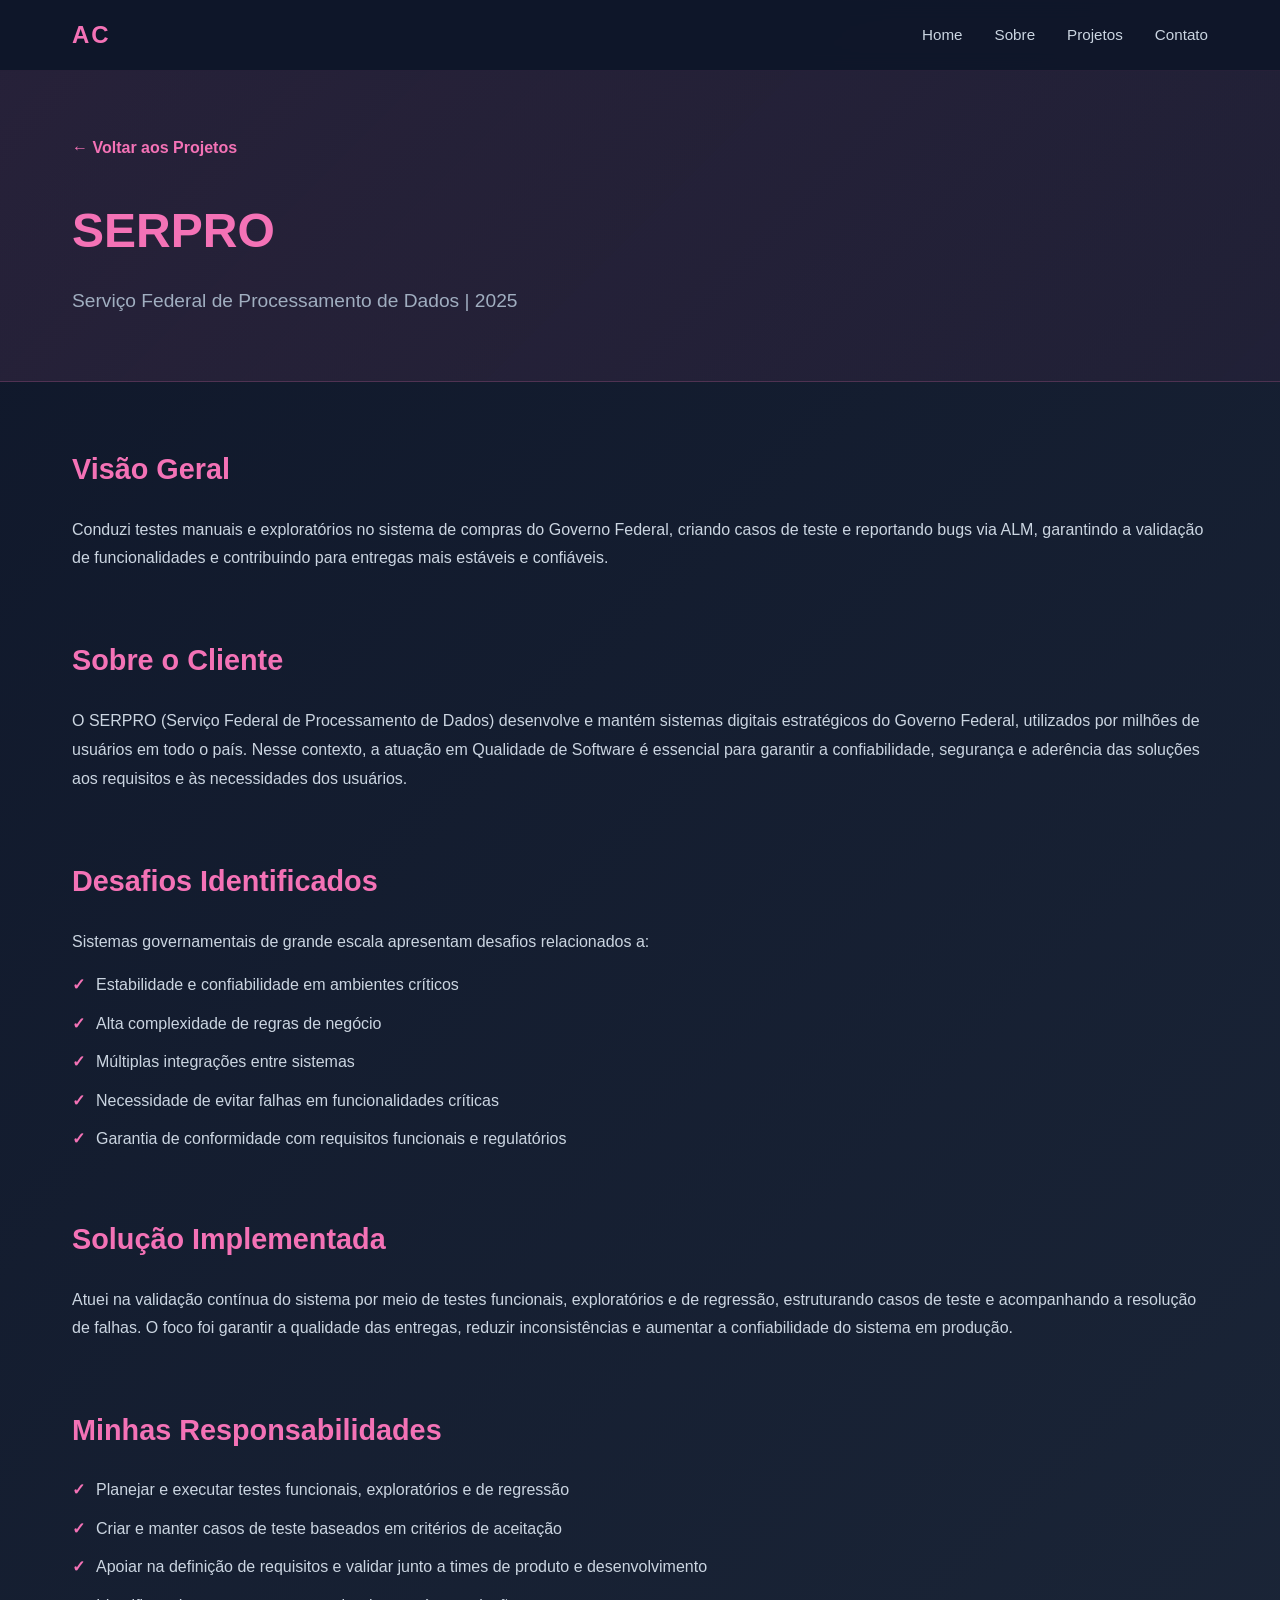
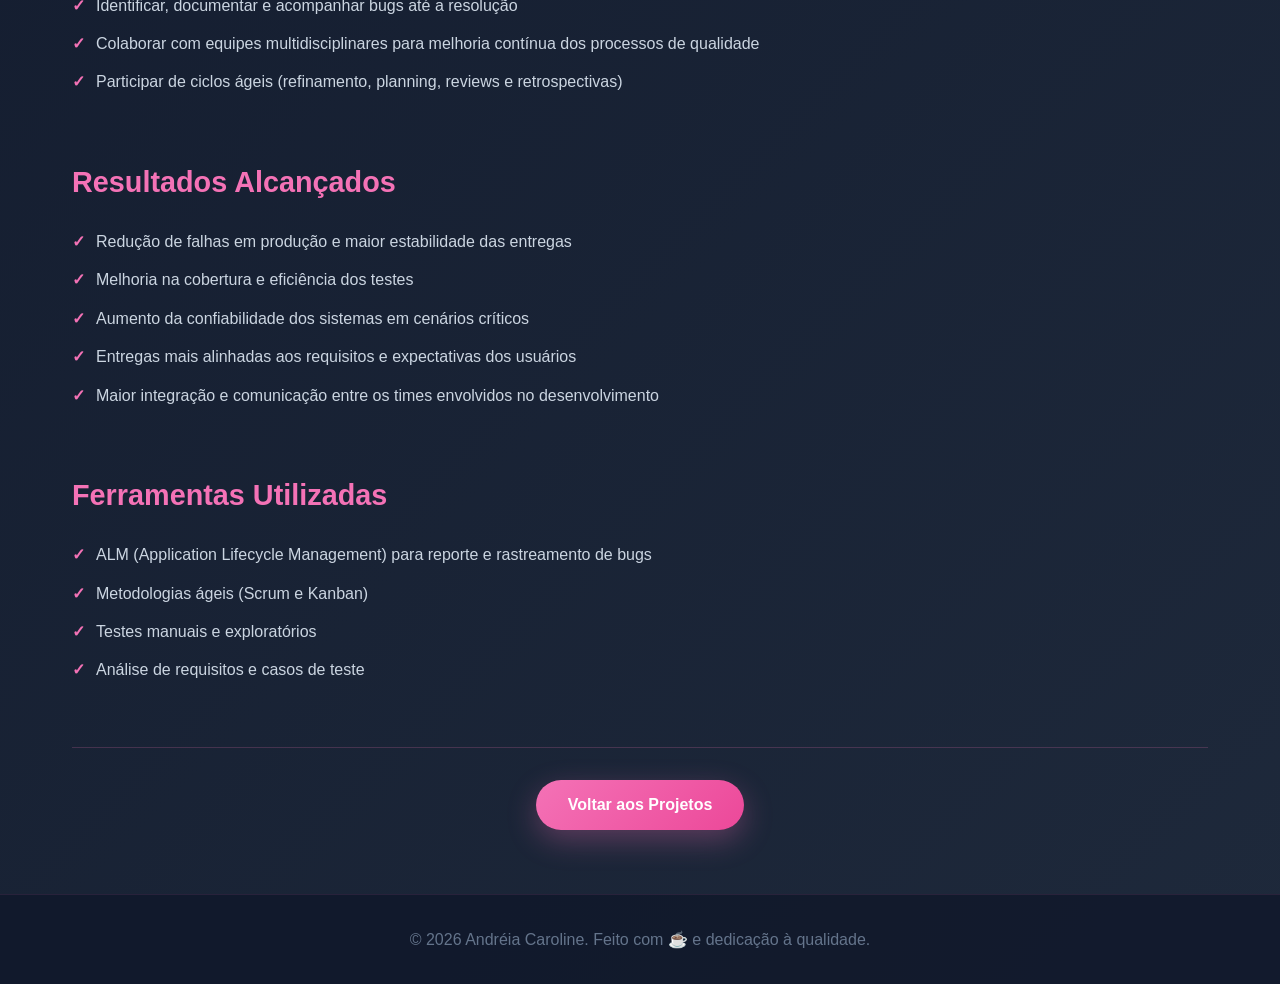
<file: projeto-serpro.html>
<!DOCTYPE html>
<html lang="pt-br">
<head>
  <meta charset="UTF-8">
  <title>SERPRO | Andréia Caroline - QA</title>
  <meta name="viewport" content="width=device-width, initial-scale=1.0">
  <link rel="stylesheet" href="css/style.css">
  <link rel="icon" type="image/png" href="assets/favicom.png">
</head>

<body>
  <nav class="navbar">
    <div class="nav-container">
      <a href="index.html" class="logo">AC</a>
      <div class="nav-links">
        <a href="index.html" class="nav-link">Home</a>
        <a href="index.html#sobre" class="nav-link">Sobre</a>
        <a href="index.html#projetos" class="nav-link">Projetos</a>
        <a href="index.html#contato" class="nav-link">Contato</a>
      </div>
    </div>
  </nav>

  <div class="project-header">
    <div class="container">
      <a href="index.html#projetos" class="back-link">← Voltar aos Projetos</a>
      <h1>SERPRO</h1>
      <p>Serviço Federal de Processamento de Dados | 2025</p>
    </div>
  </div>

  <div class="project-content">
    <div class="container">
      <div class="project-section">
        <h2>Visão Geral</h2>
        <p>
          Conduzi testes manuais e exploratórios no sistema de compras do Governo Federal, criando casos de teste e reportando bugs via ALM, garantindo a validação de funcionalidades e contribuindo para entregas mais estáveis e confiáveis.
        </p>
      </div>

      <div class="project-section">
        <h2>Sobre o Cliente</h2>
        <p>
          O SERPRO (Serviço Federal de Processamento de Dados) desenvolve e mantém sistemas digitais estratégicos do Governo Federal, utilizados por milhões de usuários em todo o país. Nesse contexto, a atuação em Qualidade de Software é essencial para garantir a confiabilidade, segurança e aderência das soluções aos requisitos e às necessidades dos usuários.
        </p>
      </div>

      <div class="project-section">
        <h2>Desafios Identificados</h2>
        <p>
          Sistemas governamentais de grande escala apresentam desafios relacionados a:
        </p>
        <ul>
          <li>Estabilidade e confiabilidade em ambientes críticos</li>
          <li>Alta complexidade de regras de negócio</li>
          <li>Múltiplas integrações entre sistemas</li>
          <li>Necessidade de evitar falhas em funcionalidades críticas</li>
          <li>Garantia de conformidade com requisitos funcionais e regulatórios</li>
        </ul>
      </div>

      <div class="project-section">
        <h2>Solução Implementada</h2>
        <p>
          Atuei na validação contínua do sistema por meio de testes funcionais, exploratórios e de regressão, estruturando casos de teste e acompanhando a resolução de falhas. O foco foi garantir a qualidade das entregas, reduzir inconsistências e aumentar a confiabilidade do sistema em produção.
        </p>
      </div>

      <div class="project-section">
        <h2>Minhas Responsabilidades</h2>
        <ul>
          <li>Planejar e executar testes funcionais, exploratórios e de regressão</li>
          <li>Criar e manter casos de teste baseados em critérios de aceitação</li>
          <li>Apoiar na definição de requisitos e validar junto a times de produto e desenvolvimento</li>
          <li>Identificar, documentar e acompanhar bugs até a resolução</li>
          <li>Colaborar com equipes multidisciplinares para melhoria contínua dos processos de qualidade</li>
          <li>Participar de ciclos ágeis (refinamento, planning, reviews e retrospectivas)</li>
        </ul>
      </div>

      <div class="project-section">
        <h2>Resultados Alcançados</h2>
        <ul>
          <li>Redução de falhas em produção e maior estabilidade das entregas</li>
          <li>Melhoria na cobertura e eficiência dos testes</li>
          <li>Aumento da confiabilidade dos sistemas em cenários críticos</li>
          <li>Entregas mais alinhadas aos requisitos e expectativas dos usuários</li>
          <li>Maior integração e comunicação entre os times envolvidos no desenvolvimento</li>
        </ul>
      </div>

      <div class="project-section">
        <h2>Ferramentas Utilizadas</h2>
        <ul>
          <li>ALM (Application Lifecycle Management) para reporte e rastreamento de bugs</li>
          <li>Metodologias ágeis (Scrum e Kanban)</li>
          <li>Testes manuais e exploratórios</li>
          <li>Análise de requisitos e casos de teste</li>
        </ul>
      </div>

      <div style="text-align: center; margin-top: 4rem; padding-top: 2rem; border-top: 1px solid rgba(244, 114, 182, 0.2);">
        <a href="index.html#projetos" class="btn-cv">Voltar aos Projetos</a>
      </div>
    </div>
  </div>

  <footer class="footer">
    <div class="container">
      <p>© 2026 Andréia Caroline. Feito com ☕ e dedicação à qualidade.</p>
    </div>
  </footer>

  <script src="js/script.js"></script>
</body>
</html>
</file>
<file: css/style.css>
* {
  margin: 0;
  padding: 0;
  box-sizing: border-box;
}

body {
  font-family: -apple-system, BlinkMacSystemFont, 'Segoe UI', 'Roboto', 'Oxygen', 'Ubuntu', 'Cantarell', sans-serif;
  background: linear-gradient(135deg, #0f172a 0%, #1e293b 100%);
  color: #e2e8f0;
  line-height: 1.6;
}

/* Navbar */
.navbar {
  position: sticky;
  top: 0;
  background: rgba(15, 23, 42, 0.95);
  backdrop-filter: blur(10px);
  border-bottom: 1px solid rgba(244, 114, 182, 0.1);
  z-index: 1000;
  padding: 1rem 0;
}

.nav-container {
  max-width: 1200px;
  margin: 0 auto;
  padding: 0 2rem;
  display: flex;
  justify-content: space-between;
  align-items: center;
}

.logo {
  font-weight: 700;
  font-size: 1.5rem;
  color: #f472b6;
  text-decoration: none;
  letter-spacing: 2px;
}

.nav-links {
  display: flex;
  gap: 2rem;
}

.nav-link {
  color: #cbd5e1;
  text-decoration: none;
  font-size: 0.95rem;
  transition: color 0.3s ease;
  position: relative;
}

.nav-link:hover {
  color: #f472b6;
}

.nav-link::after {
  content: '';
  position: absolute;
  bottom: -5px;
  left: 0;
  width: 0;
  height: 2px;
  background: #f472b6;
  transition: width 0.3s ease;
}

.nav-link:hover::after {
  width: 100%;
}

/* Container */
.container {
  max-width: 1200px;
  margin: 0 auto;
  padding: 0 2rem;
}

/* Hero Section */
.hero {
  min-height: 100vh;
  display: flex;
  align-items: center;
  justify-content: center;
  padding: 4rem 2rem;
}

.hero-content {
  text-align: center;
  max-width: 700px;
}

.navbar-logo {
  width: 150px;
  max-width: 100px;
  display: block;
}

.logo {
  display: flex;
  align-items: center;
}

.profile-pic {
  width: 140px;
  height: 140px;
  border-radius: 50%;
  object-fit: cover;
  margin-bottom: 2rem;
  border: 3px solid #f472b6;
  box-shadow: 0 0 30px rgba(244, 114, 182, 0.3);
  animation: float 3s ease-in-out infinite;
}

@keyframes float {
  0%, 100% { transform: translateY(0px); }
  50% { transform: translateY(-20px); }
}

.hero h1 {
  font-size: 3.5rem;
  margin: 1rem 0;
  color: #f472b6;
  font-weight: 700;
  line-height: 1.2;
}

.hero h2 {
  font-size: 1.5rem;
  color: #cbd5e1;
  font-weight: 400;
  margin-bottom: 1rem;
}

.descricao {
  font-size: 1.1rem;
  color: #a0aec0;
  margin-bottom: 2rem;
}

.btn-cv {
  display: inline-block;
  background: linear-gradient(135deg, #f472b6 0%, #ec4899 100%);
  color: white;
  padding: 12px 32px;
  border-radius: 50px;
  text-decoration: none;
  font-weight: 600;
  transition: all 0.3s ease;
  box-shadow: 0 10px 30px rgba(244, 114, 182, 0.3);
}

.btn-cv:hover {
  transform: translateY(-3px);
  box-shadow: 0 15px 40px rgba(244, 114, 182, 0.4);
}

/* About Section */
.about {
  padding: 6rem 0;
  background: rgba(30, 41, 59, 0.5);
}

.about h2 {
  font-size: 2.5rem;
  margin-bottom: 2rem;
  color: #f472b6;
  text-align: center;
}

.about p {
  font-size: 1.05rem;
  color: #cbd5e1;
  margin-bottom: 1.5rem;
  line-height: 1.8;
}

/* Stats Section */
.stats {
  padding: 6rem 0;
  background: linear-gradient(135deg, rgba(244, 114, 182, 0.1) 0%, rgba(236, 72, 153, 0.05) 100%);
}

.stats .container {
  display: grid;
  grid-template-columns: repeat(auto-fit, minmax(250px, 1fr));
  gap: 2rem;
}

.stat {
  text-align: center;
  padding: 2rem;
  background: rgba(30, 41, 59, 0.8);
  border-radius: 12px;
  border: 1px solid rgba(244, 114, 182, 0.2);
  transition: all 0.3s ease;
}

.stat:hover {
  transform: translateY(-10px);
  border-color: #f472b6;
  background: rgba(30, 41, 59, 1);
}

.stat h3 {
  font-size: 2.5rem;
  color: #f472b6;
  margin-bottom: 0.5rem;
}

.stat p {
  color: #a0aec0;
  font-size: 1rem;
}

/* Projects Section */
.projects {
  padding: 6rem 0;
}

.projects h2 {
  font-size: 2.5rem;
  margin-bottom: 1rem;
  color: #f472b6;
  text-align: center;
}

.intro-text {
  text-align: center;
  color: #a0aec0;
  font-size: 1.1rem;
  margin-bottom: 3rem;
}

/* Trajectory Section */
.trajectory {
  padding: 6rem 0;
  background: rgba(30, 41, 59, 0.5);
}

.trajectory h2 {
  font-size: 2.5rem;
  margin-bottom: 1rem;
  color: #f472b6;
  text-align: center;
}

.timeline {
  position: relative;
  padding: 2rem 0;
  max-width: 900px;
  margin: 0 auto;
}

.timeline::before {
  content: '';
  position: absolute;
  left: 50%;
  transform: translateX(-50%);
  width: 2px;
  height: 100%;
  background: linear-gradient(180deg, #f472b6 0%, rgba(244, 114, 182, 0) 100%);
}

.timeline-item {
  margin-bottom: 3rem;
  position: relative;
}

.timeline-marker {
  position: absolute;
  left: 50%;
  transform: translateX(-50%);
  width: 16px;
  height: 16px;
  background: #f472b6;
  border: 4px solid #0f172a;
  border-radius: 50%;
  top: 30px;
  z-index: 1;
}

.experience-card {
  background: linear-gradient(135deg, #1e293b 0%, #334155 100%);
  border: 1px solid rgba(244, 114, 182, 0.2);
  border-radius: 12px;
  padding: 2rem;
  transition: all 0.3s ease;
  cursor: pointer;
  display: flex;
  flex-direction: column;
  margin: 0 auto;
  max-width: 500px;
  margin-left: auto;
  margin-right: 0;
}

.timeline-item:nth-child(even) .experience-card {
  margin-left: 0;
  margin-right: auto;
}

.experience-card:hover {
  transform: translateY(-10px);
  border-color: #f472b6;
  background: linear-gradient(135deg, #334155 0%, #475569 100%);
  box-shadow: 0 20px 40px rgba(244, 114, 182, 0.2);
}

.experience-card h3 {
  font-size: 1.5rem;
  color: #f472b6;
  margin-bottom: 0.5rem;
}

.experience-role {
  color: #cbd5e1;
  font-size: 0.9rem;
  margin-bottom: 1rem;
  font-weight: 500;
}

.experience-desc {
  color: #a0aec0;
  margin-bottom: 1.5rem;
  flex-grow: 1;
}

.experience-tags {
  display: flex;
  flex-wrap: wrap;
  gap: 0.5rem;
  margin-bottom: 1.5rem;
  list-style: none;
}

.experience-tags li {
  background: rgba(244, 114, 182, 0.15);
  color: #f9a8d4;
  padding: 0.4rem 0.8rem;
  border-radius: 20px;
  font-size: 0.85rem;
}

.experience-link {
  color: #f472b6;
  text-decoration: none;
  font-weight: 600;
  transition: all 0.3s ease;
  align-self: flex-start;
}

.experience-link:hover {
  color: #ec4899;
  transform: translateX(5px);
}

.project-card {
  background: linear-gradient(135deg, #1e293b 0%, #334155 100%);
  border: 1px solid rgba(244, 114, 182, 0.2);
  border-radius: 12px;
  padding: 2rem;
  transition: all 0.3s ease;
  cursor: pointer;
  display: flex;
  flex-direction: column;
}

.project-card:hover {
  transform: translateY(-10px);
  border-color: #f472b6;
  background: linear-gradient(135deg, #334155 0%, #475569 100%);
  box-shadow: 0 20px 40px rgba(244, 114, 182, 0.2);
}

.project-card h3 {
  font-size: 1.5rem;
  color: #f472b6;
  margin-bottom: 0.5rem;
}

.project-role {
  color: #cbd5e1;
  font-size: 0.9rem;
  margin-bottom: 1rem;
  font-weight: 500;
}

.project-desc {
  color: #a0aec0;
  margin-bottom: 1.5rem;
  flex-grow: 1;
}

.project-tags {
  display: flex;
  flex-wrap: wrap;
  gap: 0.5rem;
  margin-bottom: 1.5rem;
  list-style: none;
}

.project-tags li {
  background: rgba(244, 114, 182, 0.15);
  color: #f9a8d4;
  padding: 0.4rem 0.8rem;
  border-radius: 20px;
  font-size: 0.85rem;
}

.project-link {
  color: #f472b6;
  text-decoration: none;
  font-weight: 600;
  transition: all 0.3s ease;
  align-self: flex-start;
}

.project-link:hover {
  color: #ec4899;
  transform: translateX(5px);
}

/* Contact Section */
.contact {
  padding: 6rem 0;
  text-align: center;
  background: rgba(30, 41, 59, 0.5);
}

.contact h2 {
  font-size: 2.5rem;
  margin-bottom: 1rem;
  color: #f472b6;
}

.contact > .container > p:first-of-type {
  margin-bottom: 2rem;
  font-size: 1.1rem;
  color: #a0aec0;
}

.contact-links {
  display: flex;
  gap: 2rem;
  justify-content: center;
  flex-wrap: wrap;
}

.contact-btn {
  display: inline-block;
  padding: 12px 32px;
  border-radius: 50px;
  text-decoration: none;
  font-weight: 600;
  transition: all 0.3s ease;
  font-size: 1rem;
}

.email-btn {
  background: linear-gradient(135deg, #f472b6 0%, #ec4899 100%);
  color: white;
  box-shadow: 0 10px 30px rgba(244, 114, 182, 0.3);
}

.email-btn:hover {
  transform: translateY(-3px);
  box-shadow: 0 15px 40px rgba(244, 114, 182, 0.4);
}

.linkedin-btn {
  background: transparent;
  color: #f472b6;
  border: 2px solid #f472b6;
}

.linkedin-btn:hover {
  background: #f472b6;
  color: #0f172a;
  transform: translateY(-3px);
}

/* Footer */
.footer {
  padding: 2rem 0;
  background: rgba(15, 23, 42, 0.8);
  border-top: 1px solid rgba(244, 114, 182, 0.1);
  text-align: center;
  color: #64748b;
}

.footer p {
  margin: 0;
}

/* Project Detail Page Styles */
.project-header {
  padding: 4rem 2rem;
  background: linear-gradient(135deg, rgba(244, 114, 182, 0.1) 0%, rgba(236, 72, 153, 0.05) 100%);
  border-bottom: 1px solid rgba(244, 114, 182, 0.2);
}

.project-header h1 {
  font-size: 3rem;
  color: #f472b6;
  margin-bottom: 1rem;
}

.project-header p {
  font-size: 1.2rem;
  color: #a0aec0;
}

.project-content {
  padding: 4rem 2rem;
}

.project-section {
  margin-bottom: 4rem;
}

.project-section h2 {
  font-size: 1.8rem;
  color: #f472b6;
  margin-bottom: 1.5rem;
}

.project-section p {
  color: #cbd5e1;
  margin-bottom: 1rem;
  line-height: 1.8;
}

.project-section ul {
  list-style: none;
  margin-left: 0;
}

.project-section li {
  color: #cbd5e1;
  margin-bottom: 0.8rem;
  padding-left: 1.5rem;
  position: relative;
}

.project-section li::before {
  content: '✓';
  position: absolute;
  left: 0;
  color: #f472b6;
  font-weight: bold;
}

.back-link {
  display: inline-block;
  margin-bottom: 2rem;
  color: #f472b6;
  text-decoration: none;
  font-weight: 600;
}

.back-link:hover {
  color: #ec4899;
}

/* Responsive */
@media (max-width: 768px) {
  .nav-links {
    gap: 1rem;
  }

  .hero h1 {
    font-size: 2.5rem;
  }

  .hero h2 {
    font-size: 1.2rem;
  }

  .projects h2,
  .about h2,
  .contact h2,
  .trajectory h2 {
    font-size: 2rem;
  }

  .project-header h1 {
    font-size: 2rem;
  }

  .contact-links {
    flex-direction: column;
    align-items: center;
  }

  .contact-btn {
    width: 100%;
    max-width: 300px;
  }

  /* Timeline Responsive */
  .timeline::before {
    left: 0;
  }

  .timeline-marker {
    left: 0;
    transform: translateX(-50%);
  }

  .experience-card {
    margin-left: 0 !important;
    margin-right: 0 !important;
    margin-left: 30px;
  }

  .timeline-item:nth-child(even) .experience-card {
    margin-left: 30px;
    margin-right: 0;
  }

  .projects-grid {
    grid-template-columns: 1fr;
  }
}
</file>
